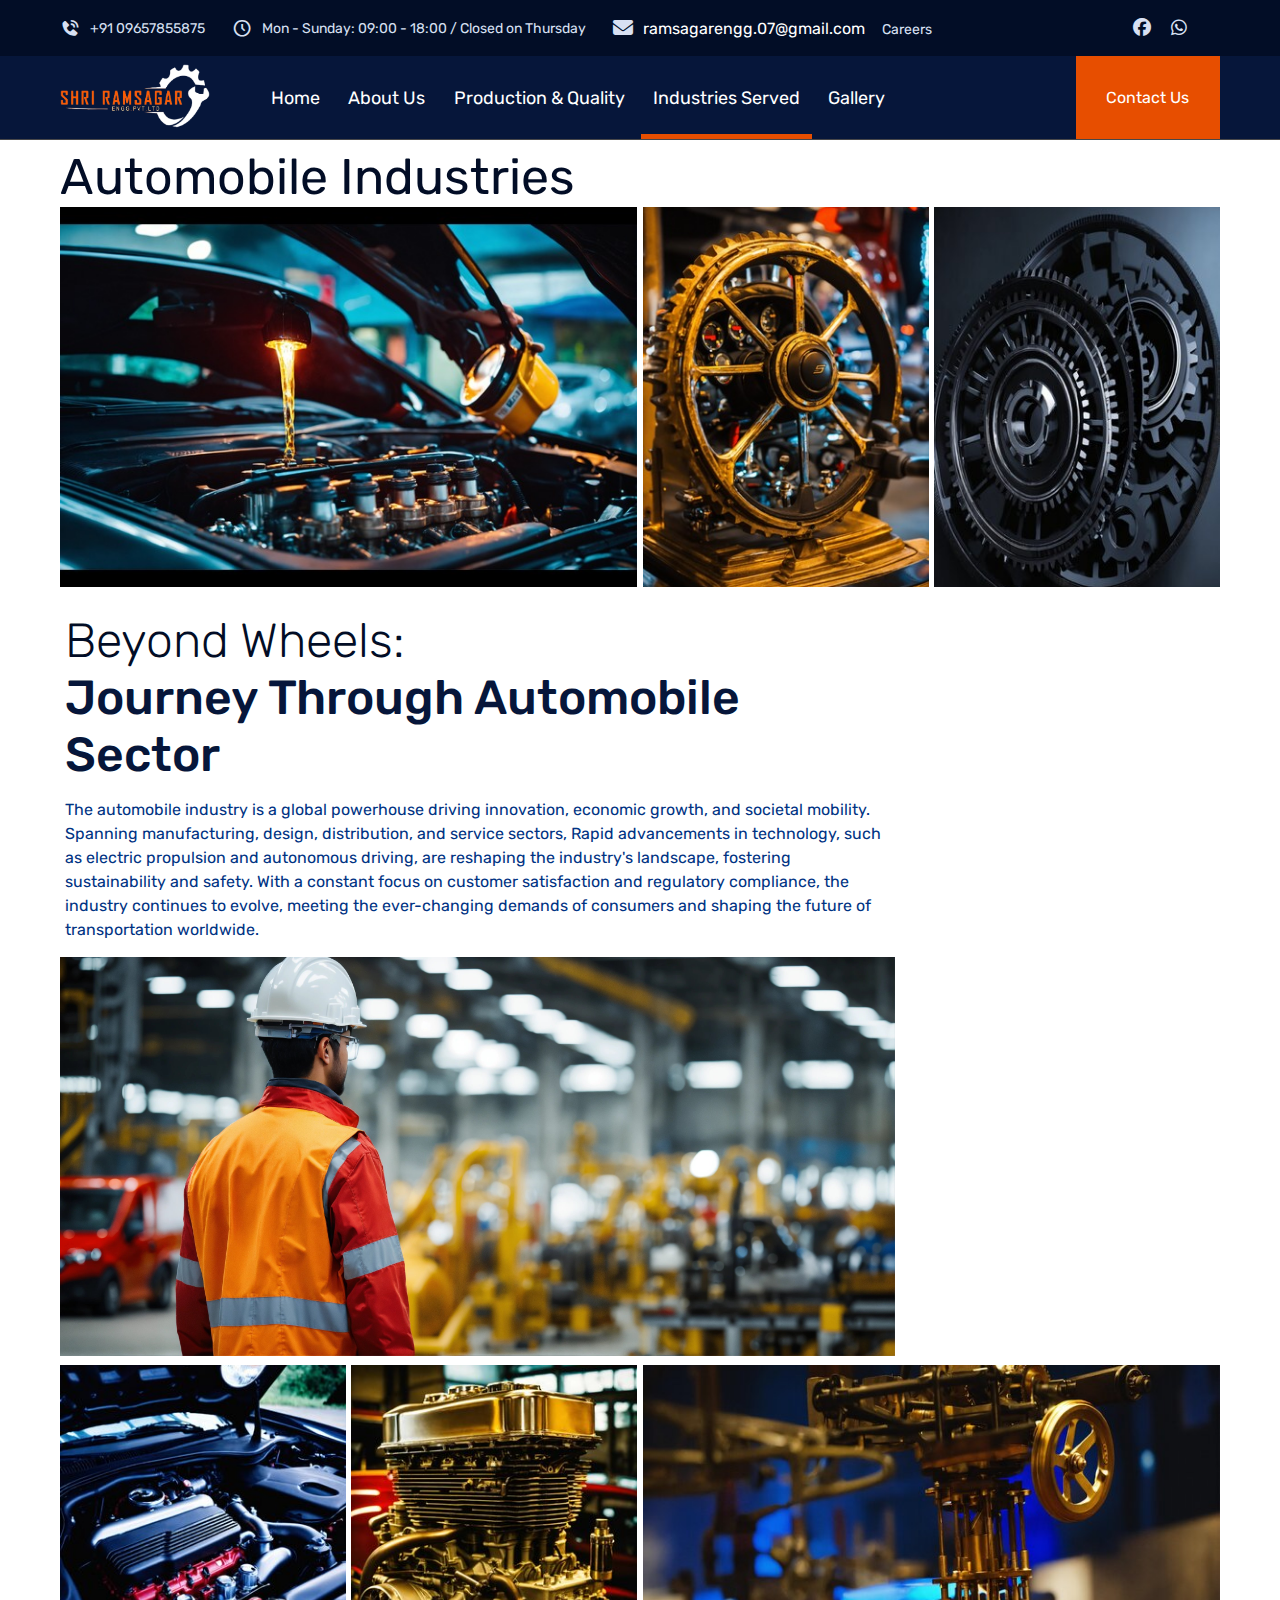
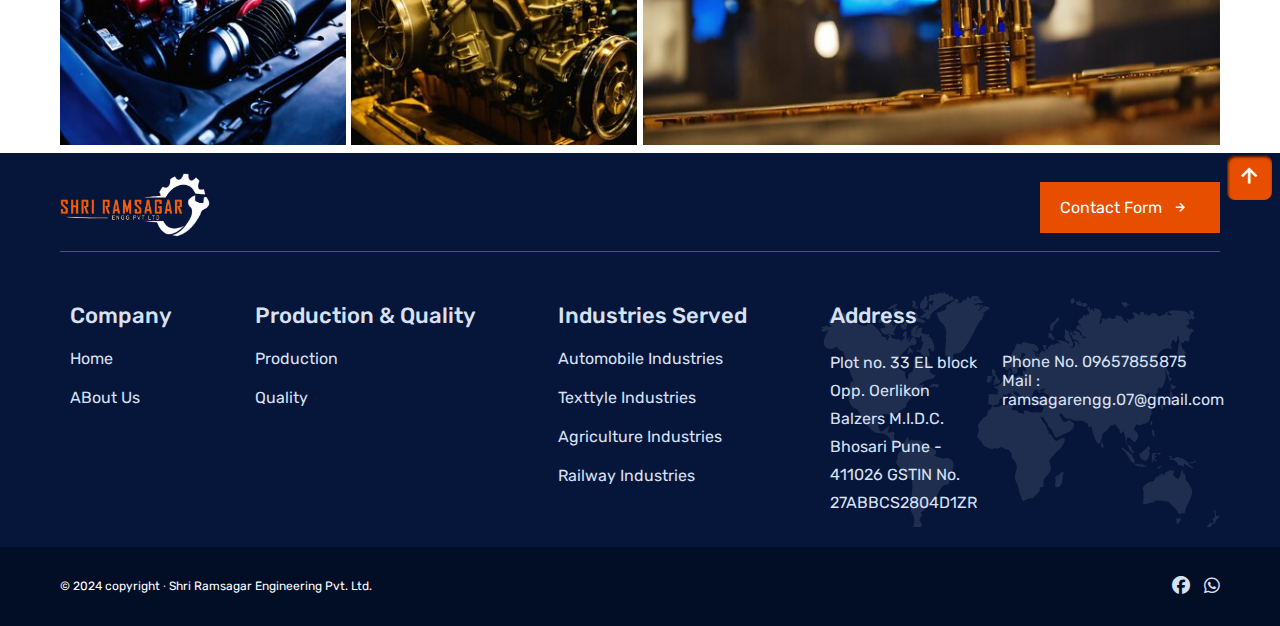
<file: automobile.html>
<!DOCTYPE html>
<html lang="en">

<head>
    <meta charset="UTF-8" />
    <meta name="viewport" content="width=device-width, initial-scale=1.0" />
    <title>ShriRamsagar Engineering Pvt Ltd</title>

    <link rel="stylesheet" href="style.css" />

    <!-- Boxicons CDN Link -->
    <link href="https://unpkg.com/boxicons@2.1.4/css/boxicons.min.css" rel="stylesheet" />

    <!-- Remix Icons Library Link -->
    <link rel="stylesheet" href="https://cdnjs.cloudflare.com/ajax/libs/font-awesome/6.5.1/css/all.min.css" />
</head>

<body>

    <!-- ! Scroll To Top Button -->
    <a href="#" class="scroll-top">
        <i class='bx bx-up-arrow-alt'></i>
    </a>


    <div class="main-header" id="main__header">
        <div class="top-header default-p">
            <div class="left-header">
                <div class="phone display-flex">
                    <i class="bx bxs-phone-call"></i>
                    <a href="#" class="ph">+91 09657855875</a>
                </div>

                <div class="time display-flex">
                    <i class="bx bx-time-five"></i>
                    <p class="ph">Mon - Sunday: 09:00 - 18:00 / Closed on Thursday</p>
                </div>

                <div class="mail display-flex">
                    <i class="fa-solid fa-envelope"></i>
                    <a style="color: white;" href="mailto:ramsagarengg.07@gmail.com">ramsagarengg.07@gmail.com</a>
                </div>
                <li class="nav-link">
                    <a href="#">Careers</a>
                </li>
            </div>

            <div class="right-header">
                <div class="socials">
                    <!-- <a href="">
          <i class="fa-brands fa-linkedin-in"></i>
        </a> -->
                    <a href="">
                        <i class="fa-brands fa-facebook"></i>
                    </a>
                    <a href="//wa.me/9921723204?text=We need your help to understand your services so that we can discuss further on requirements from our side. Please connect with us for more details.!"
                        target="_blank">
                        <i class="fa-brands fa-whatsapp"></i>
                    </a>
                    <!-- <a href="">
          <i class="fa-brands fa-twitter"></i>
        </a> -->
                </div>
            </div>
        </div>

        <!-- 2nd Header Section  -->

        <header class="header" id="header">
            <a class="logo" href="/index.html">
                <img src="./images/logo.png" width="100%" alt="" />
            </a>


            <ul class="header-nav-links">
                <li class="header-nav-link">
                    <a href="./index.html">Home</a>
                </li>
                <li class="header-nav-link">
                    <a href="./about.html">About Us</a>
                </li>
                <li class="header-nav-link dropdown">
                    <a href="./production.html" id="dd-down" class="nav-link-text">Production & Quality <i
                            class='bx bx-chevron-down dd-icon' id="ddIcon"></i></a>
                    <div class="submenu">
                        <ul>
                            <li><a href="./production.html">Production</a></li>
                            <li><a href="./quality.html">Quality</a></li>
                        </ul>
                    </div>
                </li>
                <li class="header-nav-link dropdown">
                    <a href="./automobile.html" id="dd-down" class="nav-link-text active">Industries Served <i
                            class='bx bx-chevron-down dd-icon' id="ddIcon"></i></a>
                    <div class="submenu">
                        <ul>
                            <li><a href="./automobile.html">Automobile Industries</a></li>
                            <li><a href="./textyle.html">Textyle Industries</a></li>
                            <li><a href="./agri.html">Agriculture Industries</a></li>
                            <li><a href="./railway.html">Railway Industries</a></li>
                        </ul>
                    </div>
                </li>
                <li class="header-nav-link dropdown">
                    <a href="./products.html" id="dd-down" class="nav-link-text">Gallery <i
                            class='bx bx-chevron-down dd-icon' id="ddIcon"></i></a>
                    <div class="submenu">
                        <ul>
                            <li><a href="./products.html">Products</a></li>
                            <li><a href="./facillity.html">Our Workshop</a></li>
                        </ul>
                    </div>
                </li>

                <li class="header-nav-link dnone" id="ctbtn-display">
                    <a href="contact.html" class="menu-ct">Contact</a>
                </li>

            </ul>
            <div class="cta">
                <div class="search-btn">
                    <!-- <i class="fa-solid fa-magnifying-glass"></i> -->
                </div>

                <!-- ! (( *** ======>> MEnu Bar Icon <<====== *** )) -->
                <div class="hamburger">
                    <span class="line1"></span>
                    <span class="line2"></span>
                    <span class="line3"></span>
                </div>

                <div class="contact-btn">
                    <a class="ct-btn" href="./contact.html">Contact Us</a>
                </div>
            </div>


        </header>
    </div>

    <section class="gallery default-p">
        <div class="gallery-title">
            <p>Automobile Industries</p>
        </div>

        <div class="gallery-boxes">
            <div class="gallery-container">
                <div class="gallery-box-1 overflow">
                    <img src="/images/gallery/auto-1.jpg" alt="">
                </div>


                <div class="gallery-box-1 df-gallery">
                    <div class="gallery-box2-box1">
                        <img src="/images/gallery/auto-2.jpg" alt="">
                    </div>
                    <div class="gallery-box2-box2">
                        <img src="/images/gallery/auto-3.jpg" alt="">
                    </div>
                </div>
            </div>


            <div class="left-side">

            </div>
            <div class="right-side">
                <div class="left-texts">
                    <p>Beyond Wheels:</p>
                    <p>Journey Through Automobile Sector</p>
                    <p>
                        The automobile industry is a global powerhouse driving innovation, economic growth, and societal
                        mobility. Spanning manufacturing, design, distribution, and service sectors, Rapid advancements
                        in
                        technology, such as electric propulsion and autonomous driving, are reshaping the industry's
                        landscape, fostering sustainability and safety. With a constant focus on customer satisfaction
                        and regulatory compliance, the industry continues to evolve, meeting the ever-changing demands
                        of consumers and shaping the future of transportation worldwide.</p>
                </div>

                <div class="right-side-image">
                    <img src="/images/Production/auto-main-img.jpg" alt="">
                </div>

            </div>

            <div class="gallery-container">

                <div class="gallery-box-3 df-gallery">
                    <div class="gallery-box3-box1">
                        <img src="/images/gallery/auto-6.jpg" alt="">
                    </div>

                    <div class="gallery-box3-box2">
                        <img src="/images/gallery/auto-5.jpg" alt="">
                    </div>
                </div>

                <div class="gallery-box-3 overflow">
                    <img src="/images/gallery/auto-4.jpg" alt="">
                </div>
            </div>
        </div>
        </div>
    </section>

    <!-- ! Footer Section Starts -->
    <footer class="footer">
        <div class="top-footer">
            <a class="logo" href="#">
                <img src="./images/logo.png" width="100%" alt="" />
            </a>

            <div class="long-btn">
                <a href="./contact.html" class="ft-btn">Contact Form <i class="bx bx-right-arrow-alt"></i></a>
            </div>
        </div>

        <div class="footer-links">
            <div class="footer-column">
                <a href="./index.html" class="footer-title">Company</a>
                <a href="./index.html">Home</a>
                <a href="./about.html">ABout Us</a>
            </div>
            <div class="footer-column">
                <a href="./production.html" class="footer-title">Production & Quality</a>
                <a href="./production.html">Production</a>
                <a href="./quality.html">Quality</a>
            </div>
            <div class="footer-column">
                <a href="./automobile.html" class="footer-title">Industries Served</a>
                <a href="./automobile.html">Automobile Industries</a>
                <a href="./textyle.html">Texttyle Industries</a>
                <a href="./agri.html">Agriculture Industries</a>
                <a href="./railway.html">Railway Industries</a>
            </div>

            <div class="address">
                <div class="footer-column">
                    <a href="./contact.html" class="footer-title">Address</a>
                    <a href="" class="add">Plot no. 33 EL block Opp. Oerlikon Balzers M.I.D.C. Bhosari Pune
                        - 411026 GSTIN No. 27ABBCS2804D1ZR</a>
                </div>
                <div class="footer-contact">
                    <p>Phone No. 09657855875</p>
                    <a href="/contact.html">Mail : ramsagarengg.07@gmail.com</a>
                </div>
            </div>
        </div>
    </footer>

    <div class="bottom-footer">
        <p class="copyright">
            © 2024 copyright ∙ Shri Ramsagar Engineering Pvt. Ltd.
        </p>
        <div class="bottom-social">
            <!-- <a href="">
            <i class="fa-brands fa-linkedin-in"></i>
          </a> -->
            <a href="">
                <i class="fa-brands fa-facebook"></i>
            </a>
            <a href="//wa.me/9921723204?text=We need your help to understand your services so that we can discuss further on requirements from our side. Please connect with us for more details.!"
                target="_blank">
                <i class="fa-brands fa-whatsapp"></i>
            </a>

            <!-- <a href="">
            <i class="fa-brands fa-twitter"></i>
          </a> -->
        </div>
    </div>

    <script src="./main.js"></script>
</body>

</html>
</file>
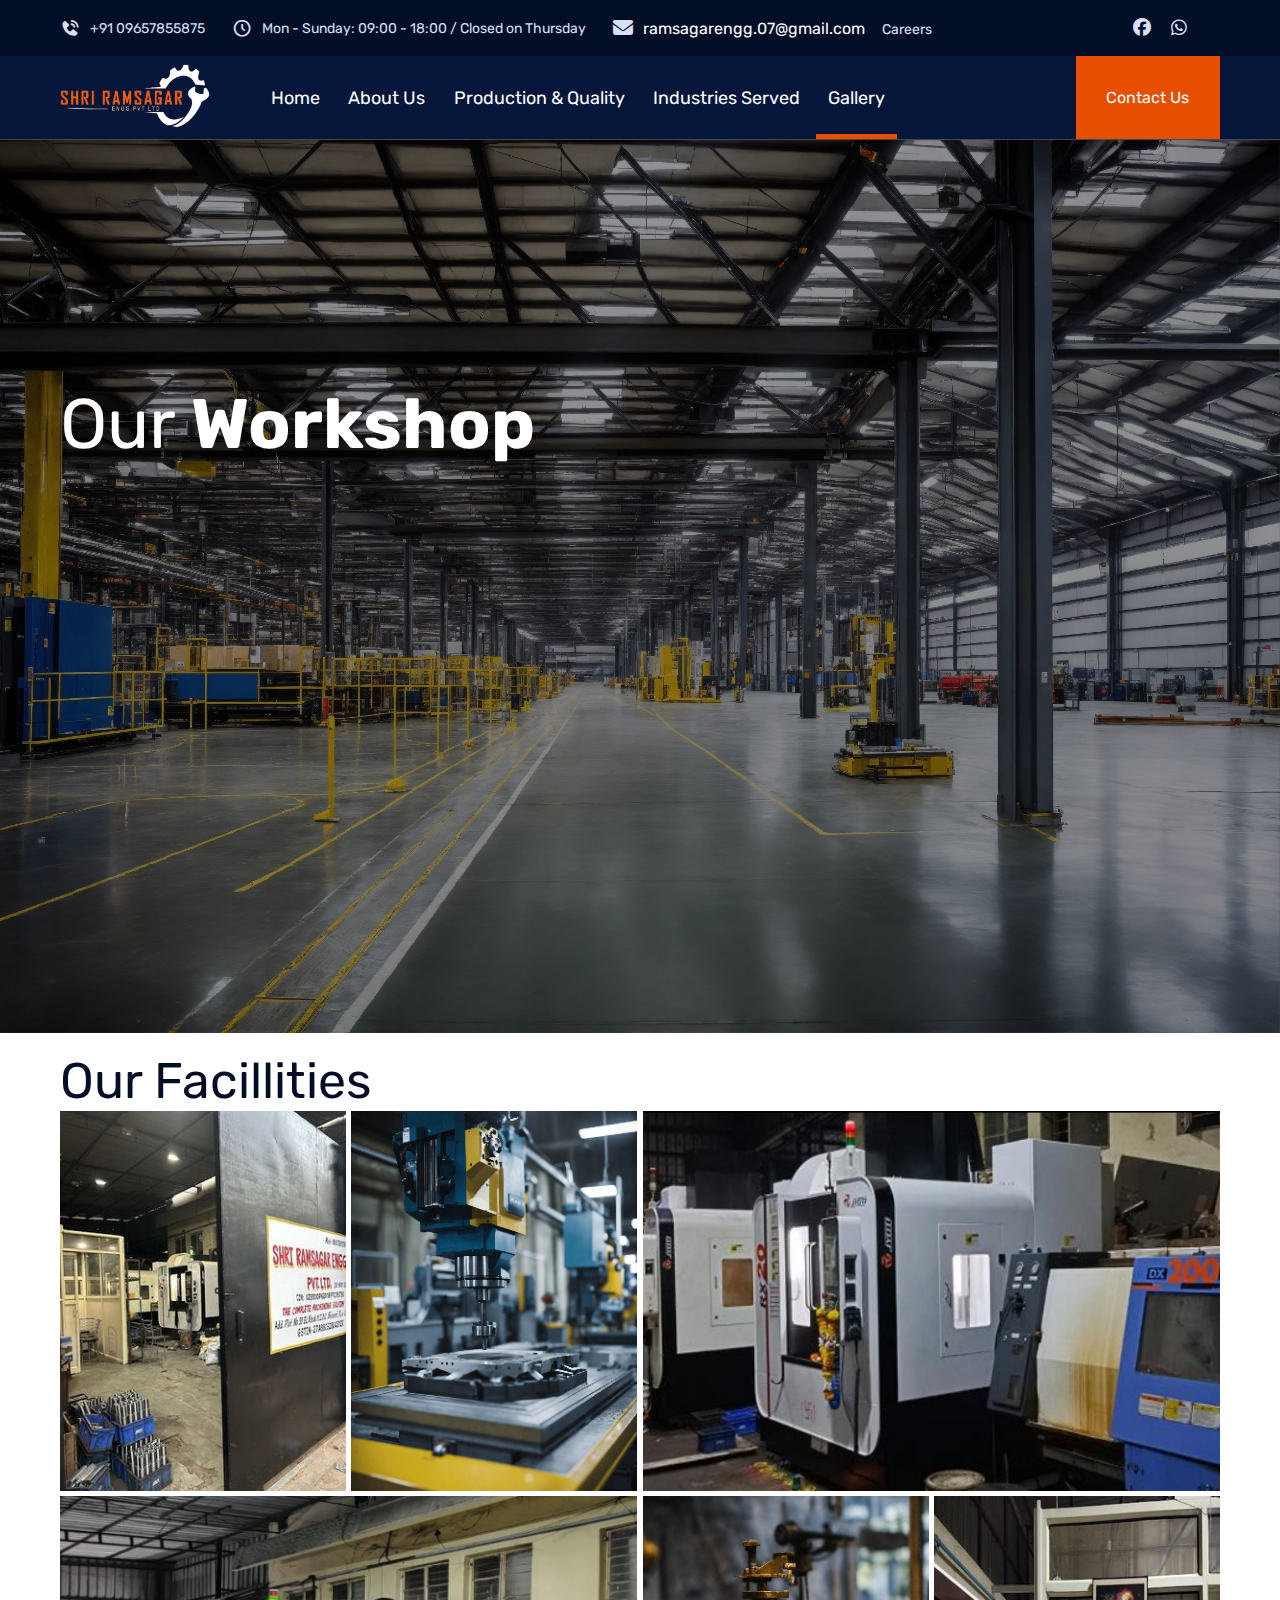
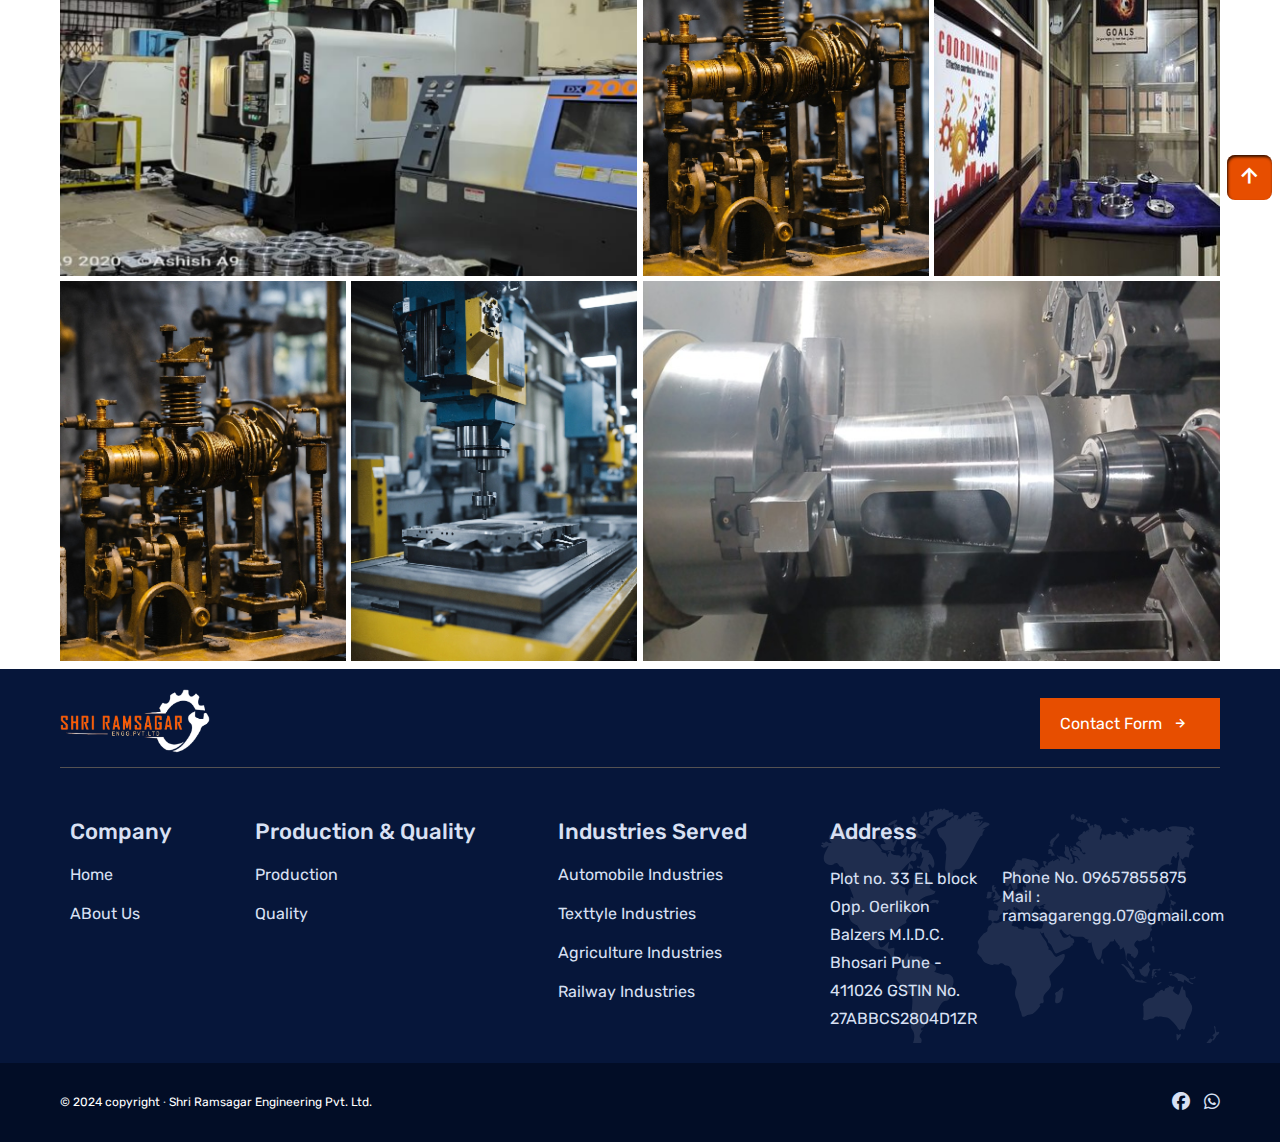
<file: facillity.html>
<!DOCTYPE html>
<html lang="en">

<head>
  <meta charset="UTF-8" />
  <meta name="viewport" content="width=device-width, initial-scale=1.0" />
  <title>ShriRamsagar Engineering Pvt Ltd</title>

  <link rel="stylesheet" href="style.css" />

  <!-- Boxicons CDN Link -->
  <link href="https://unpkg.com/boxicons@2.1.4/css/boxicons.min.css" rel="stylesheet" />

  <link rel="stylesheet" href="https://unpkg.com/aos@next/dist/aos.css" />

  <!-- Remix Icons Library Link -->
  <link rel="stylesheet" href="https://cdnjs.cloudflare.com/ajax/libs/font-awesome/6.5.1/css/all.min.css" />
</head>

<body>

  <!-- ! Scroll To Top Button -->
  <a href="#" class="scroll-top">
    <i class='bx bx-up-arrow-alt'></i>
  </a>


  <div class="main-header" id="main__header">
    <div class="top-header default-p">
      <div class="left-header">
        <div class="phone display-flex">
          <i class="bx bxs-phone-call"></i>
          <a href="#" class="ph">+91 09657855875</a>
        </div>

        <div class="time display-flex">
          <i class="bx bx-time-five"></i>
          <p class="ph">Mon - Sunday: 09:00 - 18:00 / Closed on Thursday</p>
        </div>

        <div class="mail display-flex">
          <i class="fa-solid fa-envelope"></i>
          <a style="color: white;" href="mailto:ramsagarengg.07@gmail.com">ramsagarengg.07@gmail.com</a>
        </div>
        <li class="nav-link">
          <a href="#">Careers</a>
        </li>
      </div>

      <div class="right-header">
        <div class="socials">
          <!-- <a href="">
          <i class="fa-brands fa-linkedin-in"></i>
        </a> -->
          <a href="">
            <i class="fa-brands fa-facebook"></i>
          </a>
          <a href="//wa.me/9921723204?text=We need your help to understand your services so that we can discuss further on requirements from our side. Please connect with us for more details.!"
            target="_blank">
            <i class="fa-brands fa-whatsapp"></i>
          </a>
          <!-- <a href="">
          <i class="fa-brands fa-twitter"></i>
        </a> -->
        </div>
      </div>
    </div>

    <!-- 2nd Header Section  -->

    <header class="header" id="header">
      <a class="logo" href="/index.html">
        <img src="./images/logo.png" width="100%" alt="" />
      </a>


      <ul class="header-nav-links">
        <li class="header-nav-link">
          <a href="./index.html">Home</a>
        </li>
        <li class="header-nav-link">
          <a href="./about.html">About Us</a>
        </li>
        <li class="header-nav-link dropdown">
          <a href="./production.html" class="nav-link-text" id="dd-down">Production & Quality <i
              class='bx bx-chevron-down dd-icon' id="ddIcon"></i></a>
          <div class="submenu">
            <ul>
              <li><a href="./production.html">Production</a></li>
              <li><a href="./quality.html">Quality</a></li>
            </ul>
          </div>
        </li>
        <li class="header-nav-link dropdown">
          <a href="/automobile.html" class="nav-link-text" id="dd-down">Industries Served <i
              class='bx bx-chevron-down dd-icon' id="ddIcon"></i></a>
          <div class="submenu">
            <ul>
              <li><a href="./automobile.html">Automobile Industries</a></li>
              <li><a href="./textyle.html">Textyle Industries</a></li>
              <li><a href="./agri.html">Agriculture Industries</a></li>
              <li><a href="./railway.html">Railway Industries</a></li>
            </ul>
          </div>
        </li>
        <li class="header-nav-link dropdown">
          <a href="./products.html" class="active nav-link-text" id="dd-down">Gallery <i
              class='bx bx-chevron-down dd-icon' id="ddIcon"></i></a>
          <div class="submenu">
            <ul>
              <li><a href="./products.html">Products</a></li>
              <li><a href="./facillity.html">Our Workshop</a></li>
            </ul>
          </div>
        </li>

        <li class="header-nav-link dnone" id="ctbtn-display">
          <a href="contact.html" class="menu-ct">Contact</a>
        </li>

      </ul>
      <div class="cta">
        <div class="search-btn">
          <!-- <i class="fa-solid fa-magnifying-glass"></i> -->
        </div>

        <!-- ! (( *** ======>> MEnu Bar Icon <<====== *** )) -->
        <div class="hamburger">
          <span class="line1"></span>
          <span class="line2"></span>
          <span class="line3"></span>
        </div>

        <div class="contact-btn">
          <a class="ct-btn" href="./contact.html">Contact Us</a>
        </div>
      </div>


    </header>
  </div>


  <div class="prod-banner workshop-banner">

    <div class="banner-title">
      <p data-aos="zoom-in" data-aos-duration="1200">Our <strong>Workshop</strong> </p>
    </div>
  </div>


  <section class="gallery default-p">
    <div class="gallery-title workshop-title">
      <p>Our Facillities</p>
    </div>

    <div class="gallery-boxes">
      <div class="gallery-container">

        <div class="gallery-box-3 df-gallery">
          <div class="gallery-box3-box1">
            <img src="/images/gallery/shop-1.jpeg" alt="">
          </div>

          <div class="gallery-box3-box2">
            <img src="/images/gallery/gall-3.jpg" alt="">
          </div>
        </div>

        <div class="gallery-box-3 overflow">
          <img src="/images/gallery/workshop2.PNG" alt="" width="637px" height="440px">
        </div>
      </div>


      <div class="gallery-container">
        <div class="gallery-box-1 overflow">
          <img src="/images/gallery/workshop1.PNG" alt="" width="637px" height="440px">
        </div>


        <div class="gallery-box-1 df-gallery">
          <div class="gallery-box2-box1">
            <img src="/images/gallery/gall-2.jpg" alt="">
          </div>
          <div class="gallery-box2-box2">
            <img src="/images/gallery/shop-2.jpeg" alt="">
          </div>
        </div>
      </div>


      <div class="gallery-container">

        <div class="gallery-box-3 df-gallery">
          <div class="gallery-box3-box1">
            <img src="/images/gallery/gall-2.jpg" alt="">
          </div>

          <div class="gallery-box3-box2">
            <img src="/images/gallery/gall-3.jpg" alt="">
          </div>
        </div>

        <div class="gallery-box-3 overflow">
          <img src="/images/gallery/machine-3.jpeg" alt="">
        </div>
      </div>


    </div>
  </section>

  <!-- ! Footer Section Starts -->
  <footer class="footer">
    <div class="top-footer">
      <a class="logo" href="#">
        <img src="./images/logo.png" width="100%" alt="" />
      </a>

      <div class="long-btn">
        <a href="./contact.html" class="ft-btn">Contact Form <i class="bx bx-right-arrow-alt"></i></a>
      </div>
    </div>

    <div class="footer-links">
      <div class="footer-column">
        <a href="./index.html" class="footer-title">Company</a>
        <a href="./index.html">Home</a>
        <a href="./about.html">ABout Us</a>
      </div>
      <div class="footer-column">
        <a href="./production.html" class="footer-title">Production & Quality</a>
        <a href="./production.html">Production</a>
        <a href="./quality.html">Quality</a>
      </div>
      <div class="footer-column">
        <a href="./automobile.html" class="footer-title">Industries Served</a>
        <a href="./automobile.html">Automobile Industries</a>
        <a href="./textyle.html">Texttyle Industries</a>
        <a href="./agri.html">Agriculture Industries</a>
        <a href="./railway.html">Railway Industries</a>
      </div>

      <div class="address">
        <div class="footer-column">
          <a href="./contact.html" class="footer-title">Address</a>
          <a href="" class="add">Plot no. 33 EL block Opp. Oerlikon Balzers M.I.D.C. Bhosari Pune
            - 411026 GSTIN No. 27ABBCS2804D1ZR</a>
        </div>
        <div class="footer-contact">
          <p>Phone No. 09657855875</p>
          <a href="/contact.html">Mail : ramsagarengg.07@gmail.com</a>
        </div>
      </div>
    </div>
  </footer>

  <div class="bottom-footer">
    <p class="copyright">
      © 2024 copyright ∙ Shri Ramsagar Engineering Pvt. Ltd.
    </p>
    <div class="bottom-social">
      <!-- <a href="">
        <i class="fa-brands fa-linkedin-in"></i>
      </a> -->
      <a href="">
        <i class="fa-brands fa-facebook"></i>
      </a>
      <a href="//wa.me/9921723204?text=We need your help to understand your services so that we can discuss further on requirements from our side. Please connect with us for more details.!"
        target="_blank">
        <i class="fa-brands fa-whatsapp"></i>
      </a>

      <!-- <a href="">
        <i class="fa-brands fa-twitter"></i>
      </a> -->
    </div>
  </div>


  <script src="https://unpkg.com/aos@next/dist/aos.js"></script>
  <script>
    AOS.init();
  </script>


  <script src="/main.js"></script>
</body>

</html>
</file>
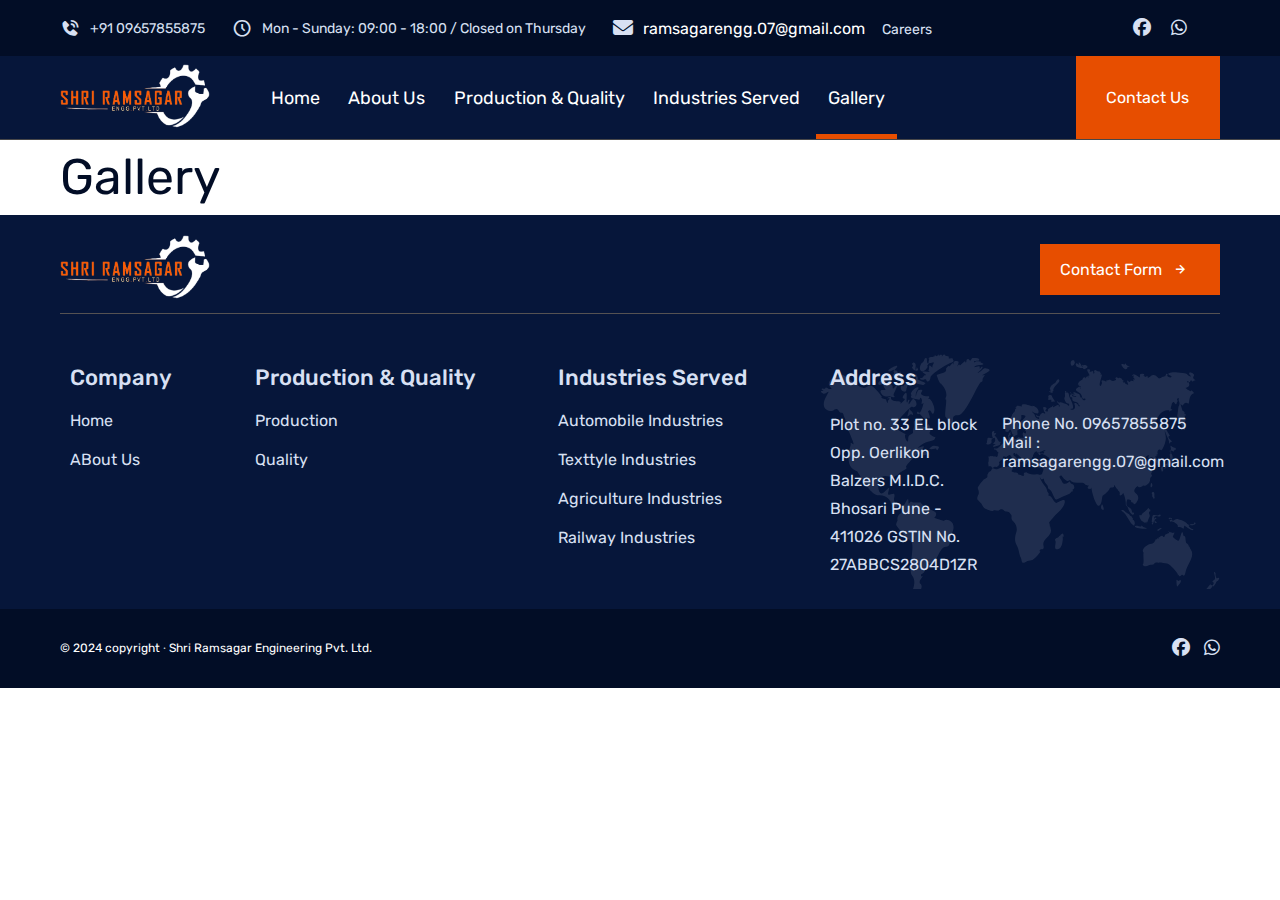
<file: gallery.html>
<!DOCTYPE html>
<html lang="en">

<head>
  <meta charset="UTF-8" />
  <meta name="viewport" content="width=device-width, initial-scale=1.0" />
  <title>ShriRamsagar Engineering Pvt Ltd</title>

  <link rel="stylesheet" href="style.css" />

  <!-- Boxicons CDN Link -->
  <link href="https://unpkg.com/boxicons@2.1.4/css/boxicons.min.css" rel="stylesheet" />

  <!-- Remix Icons Library Link -->
  <link rel="stylesheet" href="https://cdnjs.cloudflare.com/ajax/libs/font-awesome/6.5.1/css/all.min.css" />
</head>

<body>

  <!-- ! Scroll To Top Button -->
  <a href="#" class="scroll-top">
    <i class='bx bx-up-arrow-alt'></i>
  </a>


  <div class="main-header" id="main__header">
    <div class="top-header default-p">
      <div class="left-header">
        <div class="phone display-flex">
          <i class="bx bxs-phone-call"></i>
          <a href="#" class="ph">+91 09657855875</a>
        </div>

        <div class="time display-flex">
          <i class="bx bx-time-five"></i>
          <p class="ph">Mon - Sunday: 09:00 - 18:00 / Closed on Thursday</p>
        </div>

        <div class="mail display-flex">
          <i class="fa-solid fa-envelope"></i>
          <a style="color: white;" href="mailto:ramsagarengg.07@gmail.com">ramsagarengg.07@gmail.com</a>
        </div>
        <li class="nav-link">
          <a href="#">Careers</a>
        </li>
      </div>

      <div class="right-header">
        <div class="socials">
          <!-- <a href="">
          <i class="fa-brands fa-linkedin-in"></i>
        </a> -->
          <a href="">
            <i class="fa-brands fa-facebook"></i>
          </a>
          <a href="//wa.me/9921723204?text=We need your help to understand your services so that we can discuss further on requirements from our side. Please connect with us for more details.! "
            target="_blank">
            <i class="fa-brands fa-whatsapp"></i>
          </a>
          <!-- <a href="">
          <i class="fa-brands fa-twitter"></i>
        </a> -->
        </div>
      </div>
    </div>

    <!-- 2nd Header Section  -->

    <header class="header" id="header">
      <a class="logo" href="/index.html">
        <img src="./images/logo.png" width="100%" alt="" />
      </a>


      <ul class="header-nav-links">
        <li class="header-nav-link">
          <a href="./index.html">Home</a>
        </li>
        <li class="header-nav-link">
          <a href="./about.html">About Us</a>
        </li>
        <li class="header-nav-link dropdown">
          <a href="./production.html" id="dd-down" class="nav-link-text">Production & Quality <i
              class='bx bx-chevron-down dd-icon'></i></a>
          <div class="submenu">
            <ul>
              <li><a href="./production.html">Production</a></li>
              <li><a href="./quality.html">Quality</a></li>
            </ul>
          </div>
        </li>
        <li class="header-nav-link dropdown">
          <a href="./automobile.html" id="dd-down" class="nav-link-text">Industries Served <i
              class='bx bx-chevron-down dd-icon'></i></a>
          <div class="submenu">
            <ul>
              <li><a href="./automobile.html">Automobile Industries</a></li>
              <li><a href="./textyle.html">Textyle Industries</a></li>
              <li><a href="./agri.html">Agriculture Industries</a></li>
              <li><a href="./railway.html">Railway Industries</a></li>
            </ul>
          </div>
        </li>
        <li class="header-nav-link dropdown">
          <a href="/products.html" id="dd-down" class="active nav-link-text">Gallery <i
              class='bx bx-chevron-down dd-icon'></i></a>
          <div class="submenu">
            <ul>
              <li><a href="./products.html">Products</a></li>
              <li><a href="./facillity.html">Our Workshop</a></li>
            </ul>
          </div>
        </li>

        <li class="header-nav-link dnone" id="ctbtn-display">
          <a href="contact.html" class="menu-ct">Contact</a>
        </li>

      </ul>
      <div class="cta">
        <div class="search-btn">
          <!-- <i class="fa-solid fa-magnifying-glass"></i> -->
        </div>

        <!-- ! (( *** ======>> MEnu Bar Icon <<====== *** )) -->
        <div class="hamburger">
          <span class="line1"></span>
          <span class="line2"></span>
          <span class="line3"></span>
        </div>

        <div class="contact-btn">
          <a class="ct-btn" href="./contact.html">Contact Us</a>
        </div>
      </div>


    </header>
  </div>

  <section class="gallery default-p">
    <div class="gallery-title">
      <p>Gallery</p>
    </div>

    <div class="gallery-container">

    </div>
  </section>

  <!-- ! Footer Section Starts -->
  <footer class="footer">
    <div class="top-footer">
      <a class="logo" href="#">
        <img src="./images/logo.png" width="100%" alt="" />
      </a>

      <div class="long-btn">
        <a href="./contact.html" class="ft-btn">Contact Form <i class="bx bx-right-arrow-alt"></i></a>
      </div>
    </div>

    <div class="footer-links">
      <div class="footer-column">
        <a href="./index.html" class="footer-title">Company</a>
        <a href="./index.html">Home</a>
        <a href="./about.html">ABout Us</a>
      </div>
      <div class="footer-column">
        <a href="./production.html" class="footer-title">Production & Quality</a>
        <a href="./production.html">Production</a>
        <a href="./quality.html">Quality</a>
      </div>
      <div class="footer-column">
        <a href="./automobile.html" class="footer-title">Industries Served</a>
        <a href="./automobile.html">Automobile Industries</a>
        <a href="./textyle.html">Texttyle Industries</a>
        <a href="./agri.html">Agriculture Industries</a>
        <a href="./railway.html">Railway Industries</a>
      </div>

      <div class="address">
        <div class="footer-column">
          <a href="./contact.html" class="footer-title">Address</a>
          <a href="" class="add">Plot no. 33 EL block Opp. Oerlikon Balzers M.I.D.C. Bhosari Pune
            - 411026 GSTIN No. 27ABBCS2804D1ZR</a>
        </div>
        <div class="footer-contact">
          <p>Phone No. 09657855875</p>
          <a href="/contact.html">Mail : ramsagarengg.07@gmail.com</a>
        </div>
      </div>
    </div>
  </footer>

  <div class="bottom-footer">
    <p class="copyright">
      © 2024 copyright ∙ Shri Ramsagar Engineering Pvt. Ltd.
    </p>
    <div class="bottom-social">
      <!-- <a href="">
        <i class="fa-brands fa-linkedin-in"></i>
      </a> -->
      <a href="">
        <i class="fa-brands fa-facebook"></i>
      </a>
      <a href="//wa.me/9921723204?text=We need your help to understand your services so that we can discuss further on requirements from our side. Please connect with us for more details.!"
        target="_blank">
        <i class="fa-brands fa-whatsapp"></i>
      </a>

      <!-- <a href="">
        <i class="fa-brands fa-twitter"></i>
      </a> -->
    </div>
  </div>

  <script src="/main.js"></script>
</body>

</html>
</file>
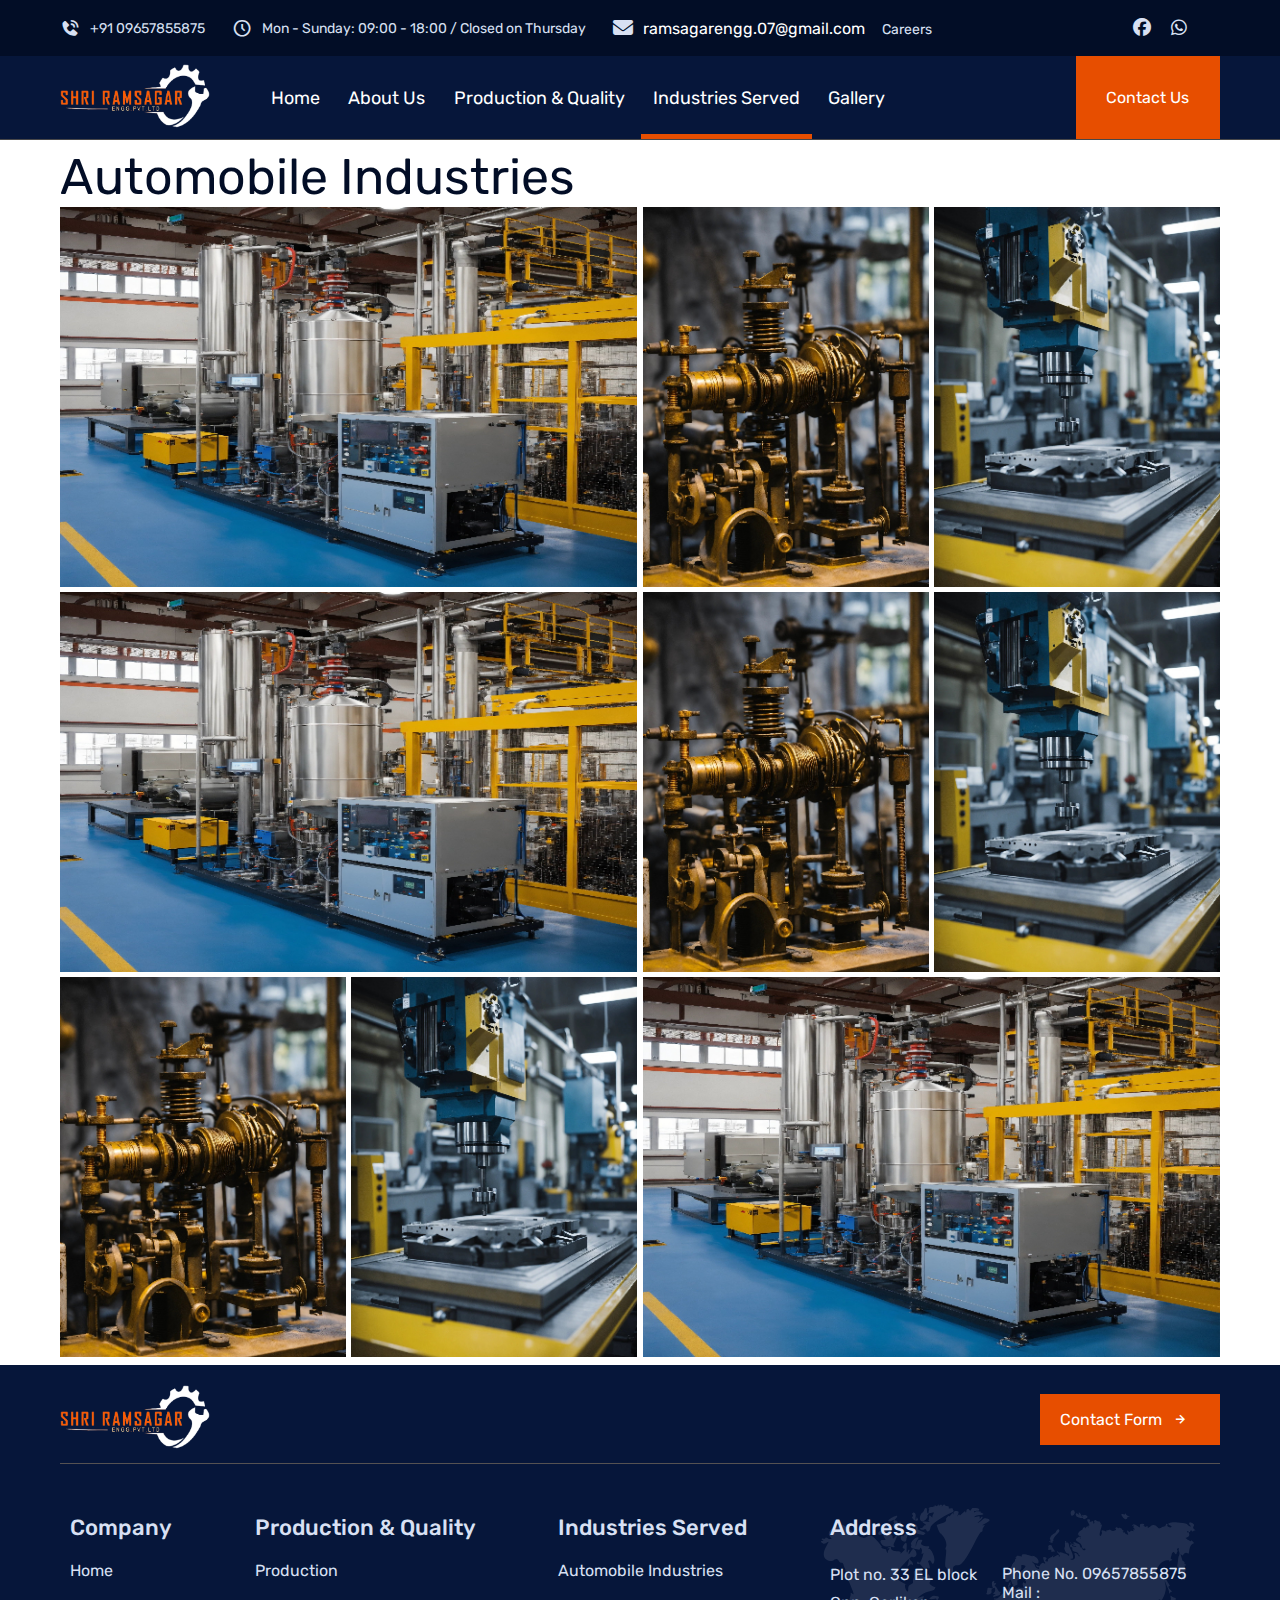
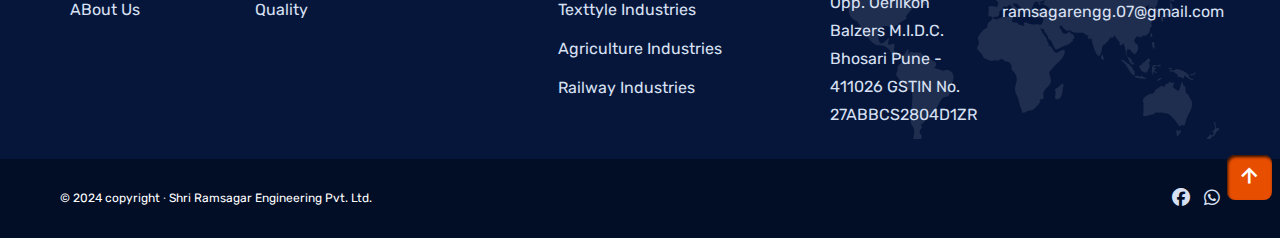
<file: industry.html>
<!DOCTYPE html>
<html lang="en">

<head>
    <meta charset="UTF-8" />
    <meta name="viewport" content="width=device-width, initial-scale=1.0" />
    <title>ShriRamsagar Engineering Pvt Ltd</title>

    <link rel="stylesheet" href="style.css" />

    <!-- Boxicons CDN Link -->
    <link href="https://unpkg.com/boxicons@2.1.4/css/boxicons.min.css" rel="stylesheet" />

    <!-- Remix Icons Library Link -->
    <link rel="stylesheet" href="https://cdnjs.cloudflare.com/ajax/libs/font-awesome/6.5.1/css/all.min.css" />
</head>

<body>

    <!-- ! Scroll To Top Button -->
    <a href="#" class="scroll-top">
        <i class='bx bx-up-arrow-alt'></i>
    </a>


    <div class="main-header" id="main__header">
        <div class="top-header default-p">
            <div class="left-header">
                <div class="phone display-flex">
                    <i class="bx bxs-phone-call"></i>
                    <a href="#" class="ph">+91 09657855875</a>
                </div>

                <div class="time display-flex">
                    <i class="bx bx-time-five"></i>
                    <p class="ph">Mon - Sunday: 09:00 - 18:00 / Closed on Thursday</p>
                </div>

                <div class="mail display-flex">
                    <i class="fa-solid fa-envelope"></i>
                    <a style="color: white;" href="mailto:ramsagarengg.07@gmail.com">ramsagarengg.07@gmail.com</a>
                </div>
                <li class="nav-link">
                    <a href="#">Careers</a>
                </li>
            </div>

            <div class="right-header">
                <div class="socials">
                    <!-- <a href="">
          <i class="fa-brands fa-linkedin-in"></i>
        </a> -->
                    <a href="">
                        <i class="fa-brands fa-facebook"></i>
                    </a>
                    <a href="//wa.me/9921723204?text=We need your help to understand your services so that we can discuss further on requirements from our side. Please connect with us for more details.!"
                        target="_blank">
                        <i class="fa-brands fa-whatsapp"></i>
                    </a>
                    <!-- <a href="">
          <i class="fa-brands fa-twitter"></i>
        </a> -->
                </div>
            </div>
        </div>

        <!-- 2nd Header Section  -->

        <header class="header" id="header">
            <a class="logo" href="/index.html">
                <img src="./images/logo.png" width="100%" alt="" />
            </a>


            <ul class="header-nav-links">
                <li class="header-nav-link">
                    <a href="./index.html">Home</a>
                </li>
                <li class="header-nav-link">
                    <a href="./about.html">About Us</a>
                </li>
                <li class="header-nav-link dropdown">
                    <a href="./production.html" id="dd-down" class="nav-link-text">Production & Quality <i
                            class='bx bx-chevron-down dd-icon' id="ddIcon"></i></a>
                    <div class="submenu">
                        <ul>
                            <li><a href="./production.html">Production</a></li>
                            <li><a href="./quality.html">Quality</a></li>
                        </ul>
                    </div>
                </li>
                <li class="header-nav-link dropdown">
                    <a href="./automobile.html" id="dd-down" class="nav-link-text active">Industries Served <i
                            class='bx bx-chevron-down dd-icon' id="ddIcon"></i></a>
                    <div class="submenu">
                        <ul>
                            <li><a href="./automobile.html">Automobile Industries</a></li>
                            <li><a href="./textyle.html">Textyle Industries</a></li>
                            <li><a href="./agri.html">Agriculture Industries</a></li>
                            <li><a href="./railway.html">Railway Industries</a></li>
                        </ul>
                    </div>
                </li>
                <li class="header-nav-link dropdown">
                    <a href="./products.html" id="dd-down" class="nav-link-text">Gallery <i
                            class='bx bx-chevron-down dd-icon' id="ddIcon"></i></a>
                    <div class="submenu">
                        <ul>
                            <li><a href="./products.html">Products</a></li>
                            <li><a href="./facillity.html">Our Workshop</a></li>
                        </ul>
                    </div>
                </li>

                <li class="header-nav-link dnone" id="ctbtn-display">
                    <a href="contact.html" class="menu-ct">Contact</a>
                </li>

            </ul>
            <div class="cta">
                <div class="search-btn">
                    <!-- <i class="fa-solid fa-magnifying-glass"></i> -->
                </div>

                <!-- ! (( *** ======>> MEnu Bar Icon <<====== *** )) -->
                <div class="hamburger">
                    <span class="line1"></span>
                    <span class="line2"></span>
                    <span class="line3"></span>
                </div>

                <div class="contact-btn">
                    <a class="ct-btn" href="./contact.html">Contact Us</a>
                </div>
            </div>


        </header>
    </div>

    <section class="gallery default-p">
        <div class="gallery-title">
            <p>Automobile Industries</p>
        </div>

        <div class="gallery-boxes">
            <div class="gallery-container">
                <div class="gallery-box-1 overflow">
                    <img src="/images/gallery/gall-1.jpg" alt="">
                </div>


                <div class="gallery-box-1 df-gallery">
                    <div class="gallery-box2-box1">
                        <img src="/images/gallery/gall-2.jpg" alt="">
                    </div>
                    <div class="gallery-box2-box2">
                        <img src="/images/gallery/gall-3.jpg" alt="">
                    </div>
                </div>

            </div>
            <div class="gallery-container">
                <div class="gallery-box-3 overflow">
                    <img src="/images/gallery/gall-1.jpg" alt="">
                </div>


                <div class="gallery-box-3 df-gallery">
                    <div class="gallery-box3-box1">
                        <img src="/images/gallery/gall-2.jpg" alt="">
                    </div>
                    <div class="gallery-box3-box2">
                        <img src="/images/gallery/gall-3.jpg" alt="">
                    </div>
                </div>
            </div>

            <div class="gallery-container">

                <div class="gallery-box-3 df-gallery">
                    <div class="gallery-box3-box1">
                        <img src="/images/gallery/gall-2.jpg" alt="">
                    </div>

                    <div class="gallery-box3-box2">
                        <img src="/images/gallery/gall-3.jpg" alt="">
                    </div>
                </div>

                <div class="gallery-box-3 overflow">
                    <img src="/images/gallery/gall-1.jpg" alt="">
                </div>
            </div>
        </div>
        </div>
    </section>

    <!-- ! Footer Section Starts -->
    <footer class="footer">
        <div class="top-footer">
            <a class="logo" href="#">
                <img src="./images/logo.png" width="100%" alt="" />
            </a>

            <div class="long-btn">
                <a href="./contact.html" class="ft-btn">Contact Form <i class="bx bx-right-arrow-alt"></i></a>
            </div>
        </div>

        <div class="footer-links">
            <div class="footer-column">
                <a href="./index.html" class="footer-title">Company</a>
                <a href="./index.html">Home</a>
                <a href="./about.html">ABout Us</a>
            </div>
            <div class="footer-column">
                <a href="./production.html" class="footer-title">Production & Quality</a>
                <a href="./production.html">Production</a>
                <a href="./quality.html">Quality</a>
            </div>
            <div class="footer-column">
                <a href="./automobile.html" class="footer-title">Industries Served</a>
                <a href="./automobile.html">Automobile Industries</a>
                <a href="./textyle.html">Texttyle Industries</a>
                <a href="./agri.html">Agriculture Industries</a>
                <a href="./railway.html">Railway Industries</a>
            </div>

            <div class="address">
                <div class="footer-column">
                    <a href="./contact.html" class="footer-title">Address</a>
                    <a href="" class="add">Plot no. 33 EL block Opp. Oerlikon Balzers M.I.D.C. Bhosari Pune
                        - 411026 GSTIN No. 27ABBCS2804D1ZR</a>
                </div>
                <div class="footer-contact">
                    <p>Phone No. 09657855875</p>
                    <a href="/contact.html">Mail : ramsagarengg.07@gmail.com</a>
                </div>
            </div>
        </div>
    </footer>

    <div class="bottom-footer">
        <p class="copyright">
            © 2024 copyright ∙ Shri Ramsagar Engineering Pvt. Ltd.
        </p>
        <div class="bottom-social">
            <!-- <a href="">
            <i class="fa-brands fa-linkedin-in"></i>
          </a> -->
            <a href="">
                <i class="fa-brands fa-facebook"></i>
            </a>
            <a href="//wa.me/9921723204?text=We need your help to understand your services so that we can discuss further on requirements from our side. Please connect with us for more details.!"
                target="_blank">
                <i class="fa-brands fa-whatsapp"></i>
            </a>

            <!-- <a href="">
            <i class="fa-brands fa-twitter"></i>
          </a> -->
        </div>
    </div>

    <script src="/main.js"></script>
</body>

</html>
</file>
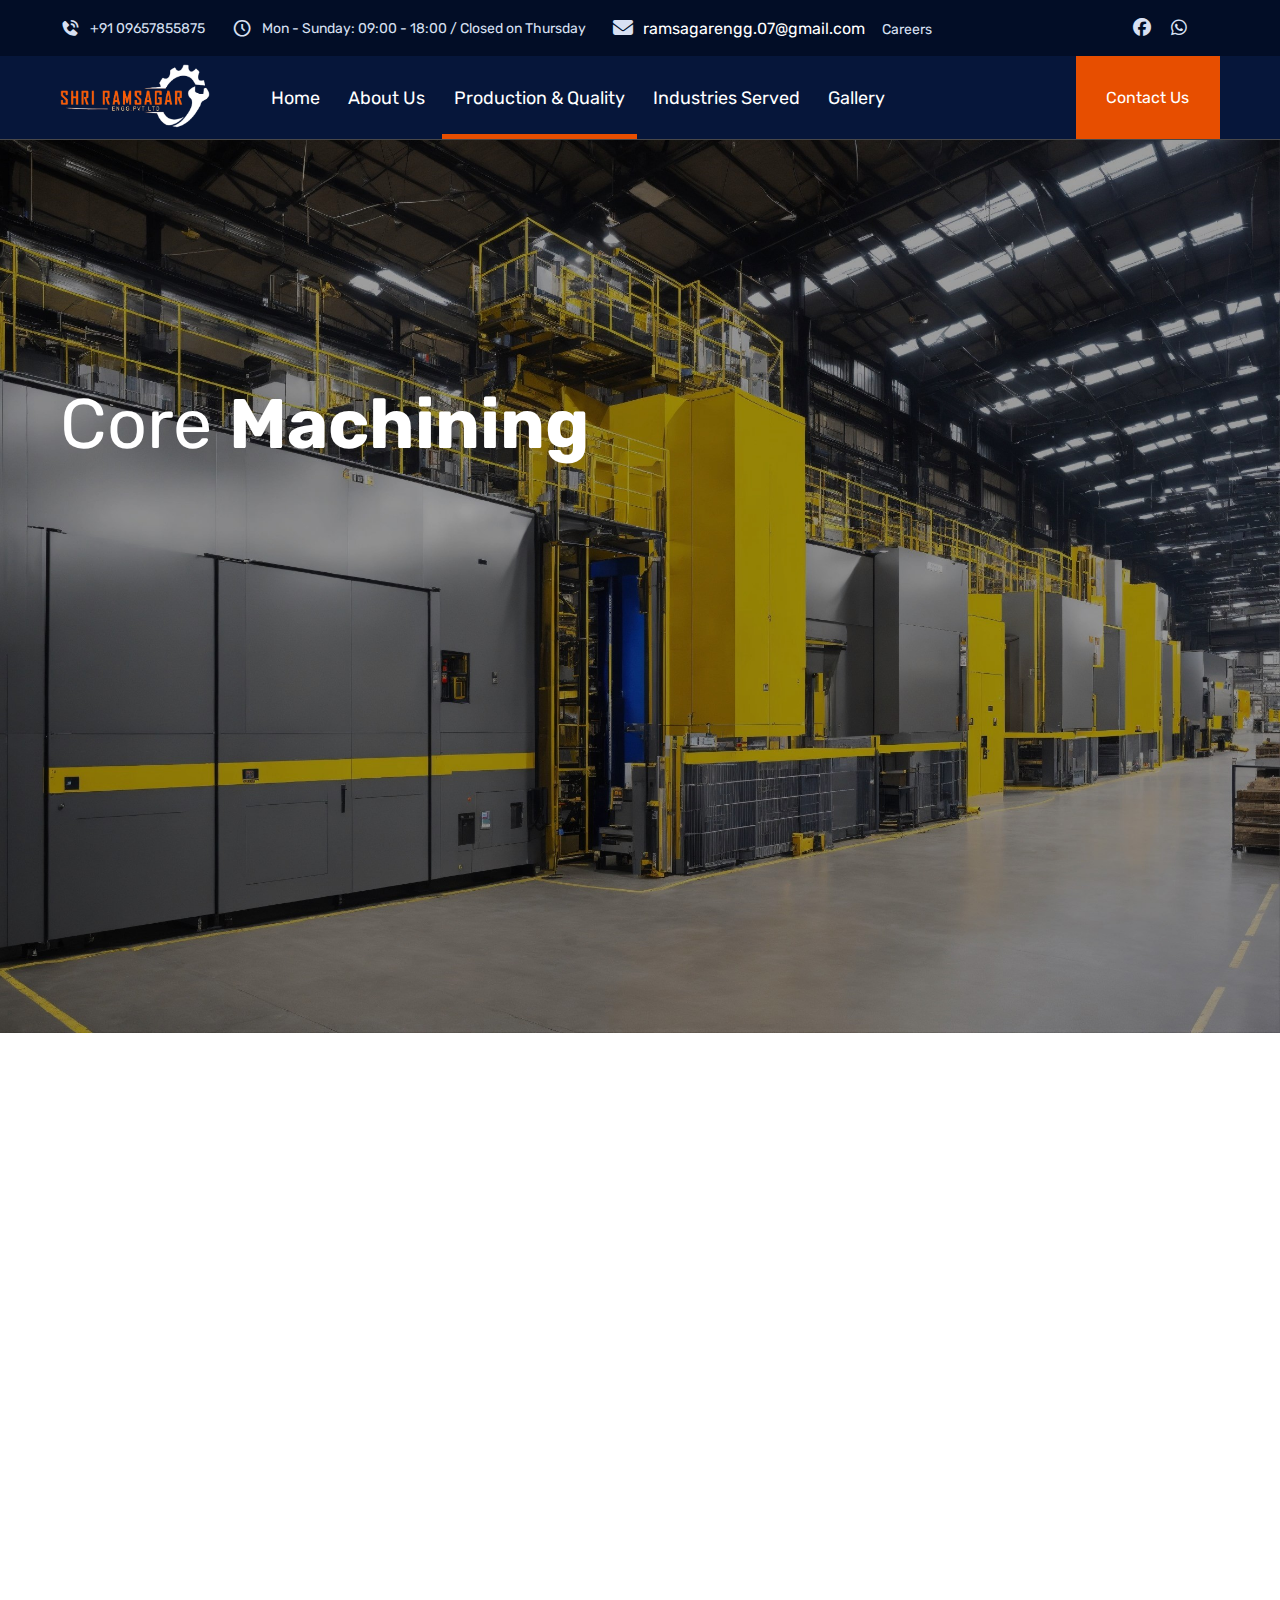
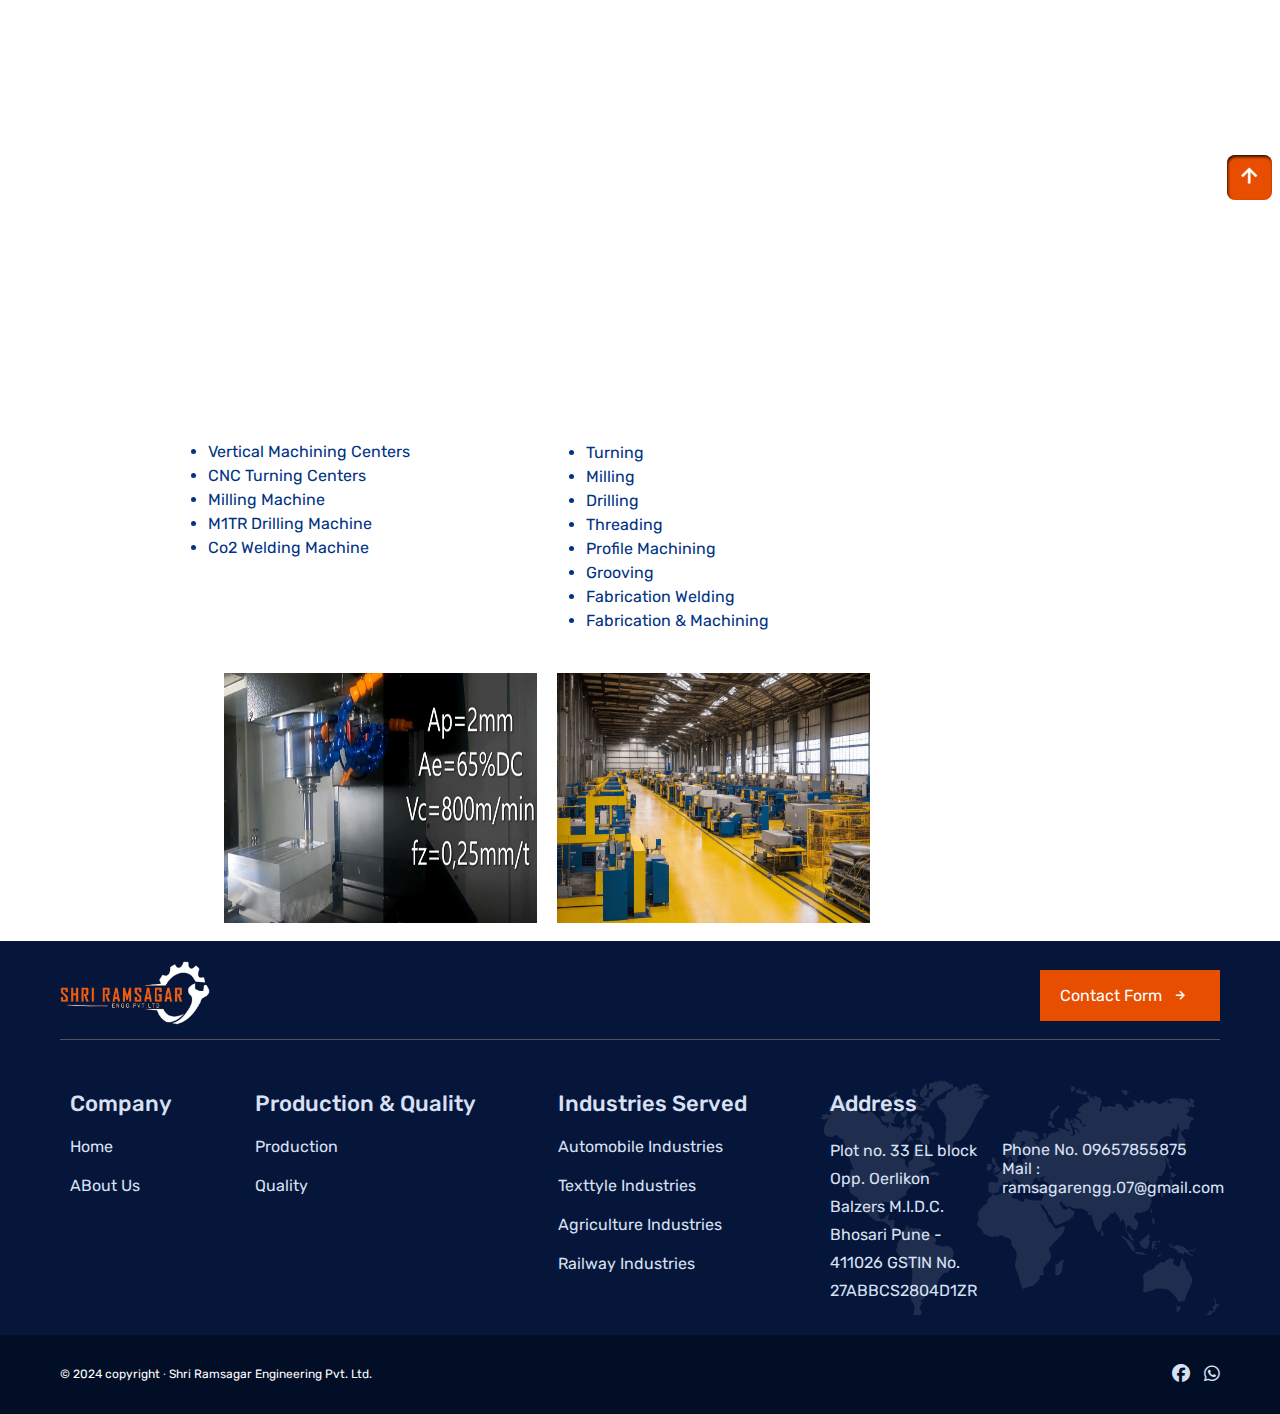
<file: production.html>
<!DOCTYPE html>
<html lang="en">

<head>
    <meta charset="UTF-8" />
    <meta name="viewport" content="width=device-width, initial-scale=1.0" />
    <title>ShriRamsagar Engineering Pvt Ltd</title>

    <link rel="stylesheet" href="style.css" />

    <!-- Boxicons CDN Link -->
    <link href="https://unpkg.com/boxicons@2.1.4/css/boxicons.min.css" rel="stylesheet" />

    <link rel="stylesheet" href="https://unpkg.com/aos@next/dist/aos.css" />

    <!-- Remix Icons Library Link -->
    <link rel="stylesheet" href="https://cdnjs.cloudflare.com/ajax/libs/font-awesome/6.5.1/css/all.min.css" />
</head>

<body>

    <!-- ! Scroll To Top Button -->
    <a href="#" class="scroll-top">
        <i class='bx bx-up-arrow-alt'></i>
    </a>


    <div class="main-header" id="main__header">
        <div class="top-header default-p">
            <div class="left-header">
                <div class="phone display-flex">
                    <i class="bx bxs-phone-call"></i>
                    <a href="#" class="ph">+91 09657855875</a>
                </div>

                <div class="time display-flex">
                    <i class="bx bx-time-five"></i>
                    <p class="ph">Mon - Sunday: 09:00 - 18:00 / Closed on Thursday</p>
                </div>

                <div class="mail display-flex">
                    <i class="fa-solid fa-envelope"></i>
                    <a style="color: white;" href="mailto:ramsagarengg.07@gmail.com">ramsagarengg.07@gmail.com</a>
                </div>
                <li class="nav-link">
                    <a href="#">Careers</a>
                </li>
            </div>

            <div class="right-header">
                <div class="socials">
                    <!-- <a href="">
          <i class="fa-brands fa-linkedin-in"></i>
        </a> -->
                    <a href="">
                        <i class="fa-brands fa-facebook"></i>
                    </a>
                    <a href="//wa.me/9921723204?text=We need your help to understand your services so that we can discuss further on requirements from our side. Please connect with us for more details.!"
                        target="_blank">
                        <i class="fa-brands fa-whatsapp"></i>
                    </a>
                    <!-- <a href="">
          <i class="fa-brands fa-twitter"></i>
        </a> -->
                </div>
            </div>
        </div>

        <!-- 2nd Header Section  -->

        <header class="header" id="header">
            <a class="logo" href="/index.html">
                <img src="./images/logo.png" width="100%" alt="" />
            </a>


            <ul class="header-nav-links">
                <li class="header-nav-link">
                    <a href="./index.html">Home</a>
                </li>
                <li class="header-nav-link">
                    <a href="./about.html">About Us</a>
                </li>
                <li class="header-nav-link dropdown">
                    <a href="./production.html" id="dd-down" class="nav-link-text active">Production & Quality <i
                            class='bx bx-chevron-down dd-icon' id="ddIcon"></i></a>
                    <div class="submenu">
                        <ul>
                            <li><a href="./production.html">Production</a></li>
                            <li><a href="./quality.html">Quality</a></li>
                        </ul>
                    </div>
                </li>
                <li class="header-nav-link dropdown">
                    <a href="/automobile.html" id="dd-down" class="nav-link-text">Industries Served <i
                            class='bx bx-chevron-down dd-icon' id="ddIcon"></i></a>
                    <div class="submenu">
                        <ul>
                            <li><a href="./automobile.html">Automobile Industries</a></li>
                            <li><a href="./textyle.html">Textyle Industries</a></li>
                            <li><a href="./agri.html">Agriculture Industries</a></li>
                            <li><a href="./railway.html">Railway Industries</a></li>
                        </ul>
                    </div>
                </li>
                <li class="header-nav-link dropdown">
                    <a href="./products.html" id="dd-down" class="nav-link-text">Gallery <i
                            class='bx bx-chevron-down dd-icon' id="ddIcon"></i></a>
                    <div class="submenu">
                        <ul>
                            <li><a href="./products.html">Products</a></li>
                            <li><a href="./facillity.html">Our Workshop</a></li>
                        </ul>
                    </div>
                </li>

                <li class="header-nav-link dnone" id="ctbtn-display">
                    <a href="contact.html" class="menu-ct">Contact</a>
                </li>

            </ul>
            <div class="cta">
                <div class="search-btn">
                    <!-- <i class="fa-solid fa-magnifying-glass"></i> -->
                </div>

                <!-- ! (( *** ======>> MEnu Bar Icon <<====== *** )) -->
                <div class="hamburger">
                    <span class="line1"></span>
                    <span class="line2"></span>
                    <span class="line3"></span>
                </div>

                <div class="contact-btn">
                    <a class="ct-btn" href="./contact.html">Contact Us</a>
                </div>
            </div>
        </header>
    </div>


    <!-- ! ==========>> Production Banner <<============ -->
    <div class="prod-banner">

        <div class="banner-title">
            <p data-aos="zoom-in" data-aos-duration="1200">Core <strong>Machining</strong> </p>
        </div>
    </div>


    <div class="left-section default-p">
        <div class="left-side">

        </div>
        <div class="right-side">
            <div class="left-texts" data-aos="zoom-in" data-aos-duration="1200">
                <p>Get</p>
                <p>The SPC Advantage</p>
                <p>We are the one-stop solution from raw material to finish machining , precision machining, and
                    sub-assemblies with critical tolerances as per Customer requirement and committed on-time
                    deliveries.</p>
            </div>

            <div class="right-side-image">
                <img src="/images/Production/InsQcheckP (2).jpeg" alt="" data-aos="zoom-in" data-aos-duration="1200">
            </div>

            <div class="bx-container">
                <div class="box">
                    <div class="box-image">
                        <img src="/images/Production/core-machine1.png" alt="" data-aos="zoom-in"
                            data-aos-duration="1200">
                    </div>

                    <div class="box-head">
                        <span class="bx-title" data-aos="zoom-in" data-aos-duration="1200">Machines</span>
                    </div>

                    <ul>
                        <li>Vertical Machining Centers</li>
                        <li>CNC Turning Centers</li>
                        <li>Milling Machine</li>
                        <li>M1TR Drilling Machine</li>
                        <li>Co2 Welding Machine</li>

                    </ul>
                </div>
                <div class="box">
                    <div class="box-image">
                        <img src="/images/Production/piston-ss.PNG" alt="" data-aos="zoom-in" data-aos-duration="1200">
                    </div>

                    <div class="box-head" data-aos="zoom-in" data-aos-duration="1000">
                        <span class="bx-title">Core Process</span>
                    </div>

                    <ul>
                        <li>Turning</li>
                        <li>Milling</li>
                        <li>Drilling</li>
                        <li>Threading</li>
                        <li>Profile Machining</li>
                        <li>Grooving</li>
                        <li>Fabrication Welding</li>
                        <li>Fabrication & Machining</li>
                    </ul>
                </div>
                <!-- <div class="box">
                    <div class="box-image">
                        <img src="/images/Production/core-add.svg" alt="">
                    </div>

                    <div class="box-head">
                        <span class="bx-title">Additional Processes</span>
                    </div>

                    <ul>
                        <li>TIG Welding</li>
                        <li>Boring</li>
                        <li>Reaming</li>
                        <li>Thread Milling</li>
                        <li>Broachig</li>
                        <li>Grinding</li>
                        <li>Lapping</li>
                        <li>Polishing</li>
                    </ul>
                </div> -->
            </div>

            <div class="images-container">
                <div class="images-img">
                    <img src="/images/Production/prod-btm-sm1.PNG" alt="">
                </div>
                <div class="images-img">
                    <img src="/images/Production/bx-2.jpg" alt="">
                </div>
            </div>
        </div>
    </div>

    <footer class="footer">
        <div class="top-footer">
            <a class="logo" href="#">
                <img src="./images/logo.png" width="100%" alt="" />
            </a>

            <div class="long-btn">
                <a href="./contact.html" class="ft-btn">Contact Form <i class="bx bx-right-arrow-alt"></i></a>
            </div>
        </div>





        <!-- ! Footer Links -->

        <div class="footer-links">
            <div class="footer-column">
                <a href="./index.html" class="footer-title">Company</a>
                <a href="./index.html">Home</a>
                <a href="./about.html">ABout Us</a>
            </div>
            <div class="footer-column">
                <a href="./production.html" class="footer-title">Production & Quality</a>
                <a href="./production.html">Production</a>
                <a href="./quality.html">Quality</a>
            </div>
            <div class="footer-column">
                <a href="./automobile.html" class="footer-title">Industries Served</a>
                <a href="./automobile.html">Automobile Industries</a>
                <a href="./textyle.html">Texttyle Industries</a>
                <a href="./agri.html">Agriculture Industries</a>
                <a href="./railway.html">Railway Industries</a>
            </div>

            <div class="address">
                <div class="footer-column">
                    <a href="./contact.html" class="footer-title">Address</a>
                    <a href="" class="add">Plot no. 33 EL block Opp. Oerlikon Balzers M.I.D.C. Bhosari Pune
                        - 411026 GSTIN No. 27ABBCS2804D1ZR</a>
                </div>
                <div class="footer-contact">
                    <p>Phone No. 09657855875</p>
                    <a href="/contact.html">Mail : ramsagarengg.07@gmail.com</a>
                </div>
            </div>
        </div>
    </footer>

    <div class="bottom-footer">
        <p class="copyright">
            © 2024 copyright ∙ Shri Ramsagar Engineering Pvt. Ltd.
        </p>
        <div class="bottom-social">
            <!-- <a href="">
                <i class="fa-brands fa-linkedin-in"></i>
              </a> -->
            <a href="">
                <i class="fa-brands fa-facebook"></i>
            </a>
            <a href="//wa.me/9921723204?text=We need your help to understand your services so that we can discuss further on requirements from our side. Please connect with us for more details.!"
                target="_blank">
                <i class="fa-brands fa-whatsapp"></i>
            </a>

            <!-- <a href="">
                <i class="fa-brands fa-twitter"></i>
              </a> -->
        </div>
    </div>

    <script src="https://unpkg.com/aos@next/dist/aos.js"></script>
    <script>
        AOS.init();
    </script>
    <script src="./main.js"></script>
</body>

</html>
</file>
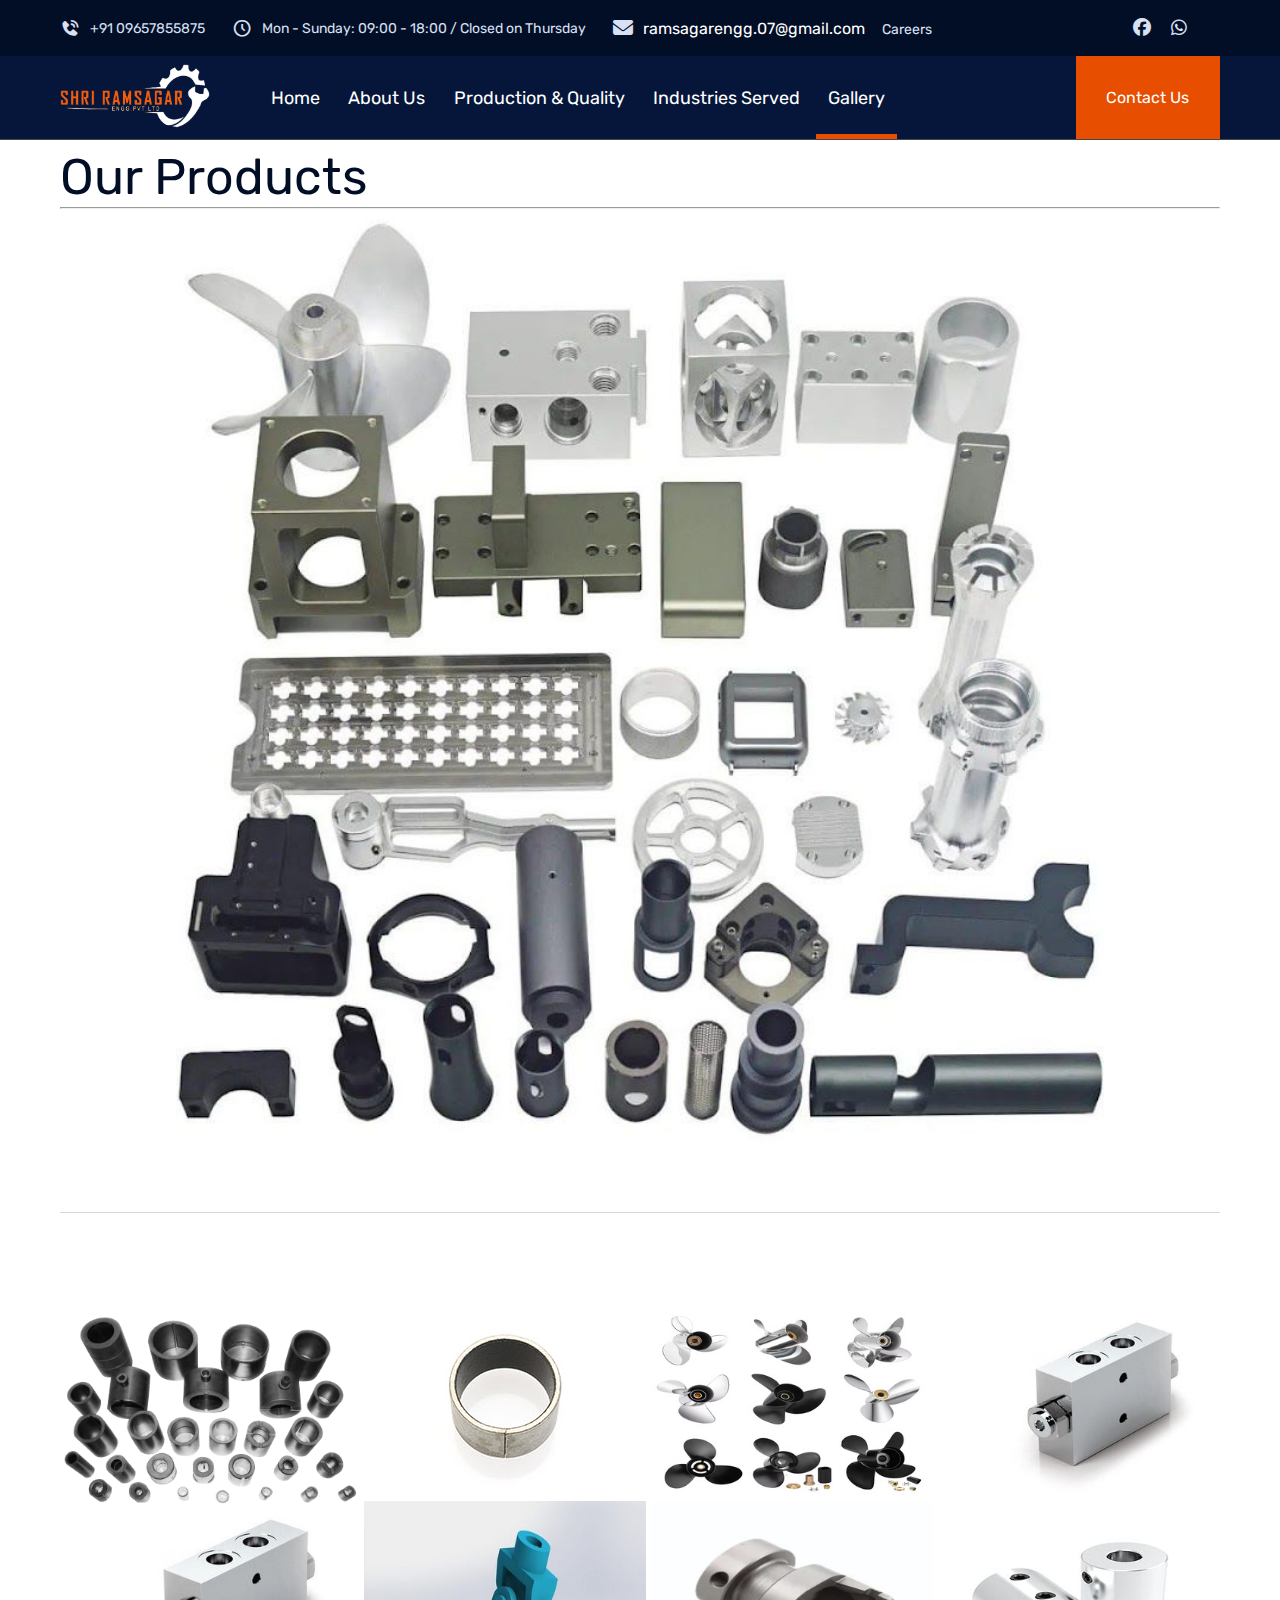
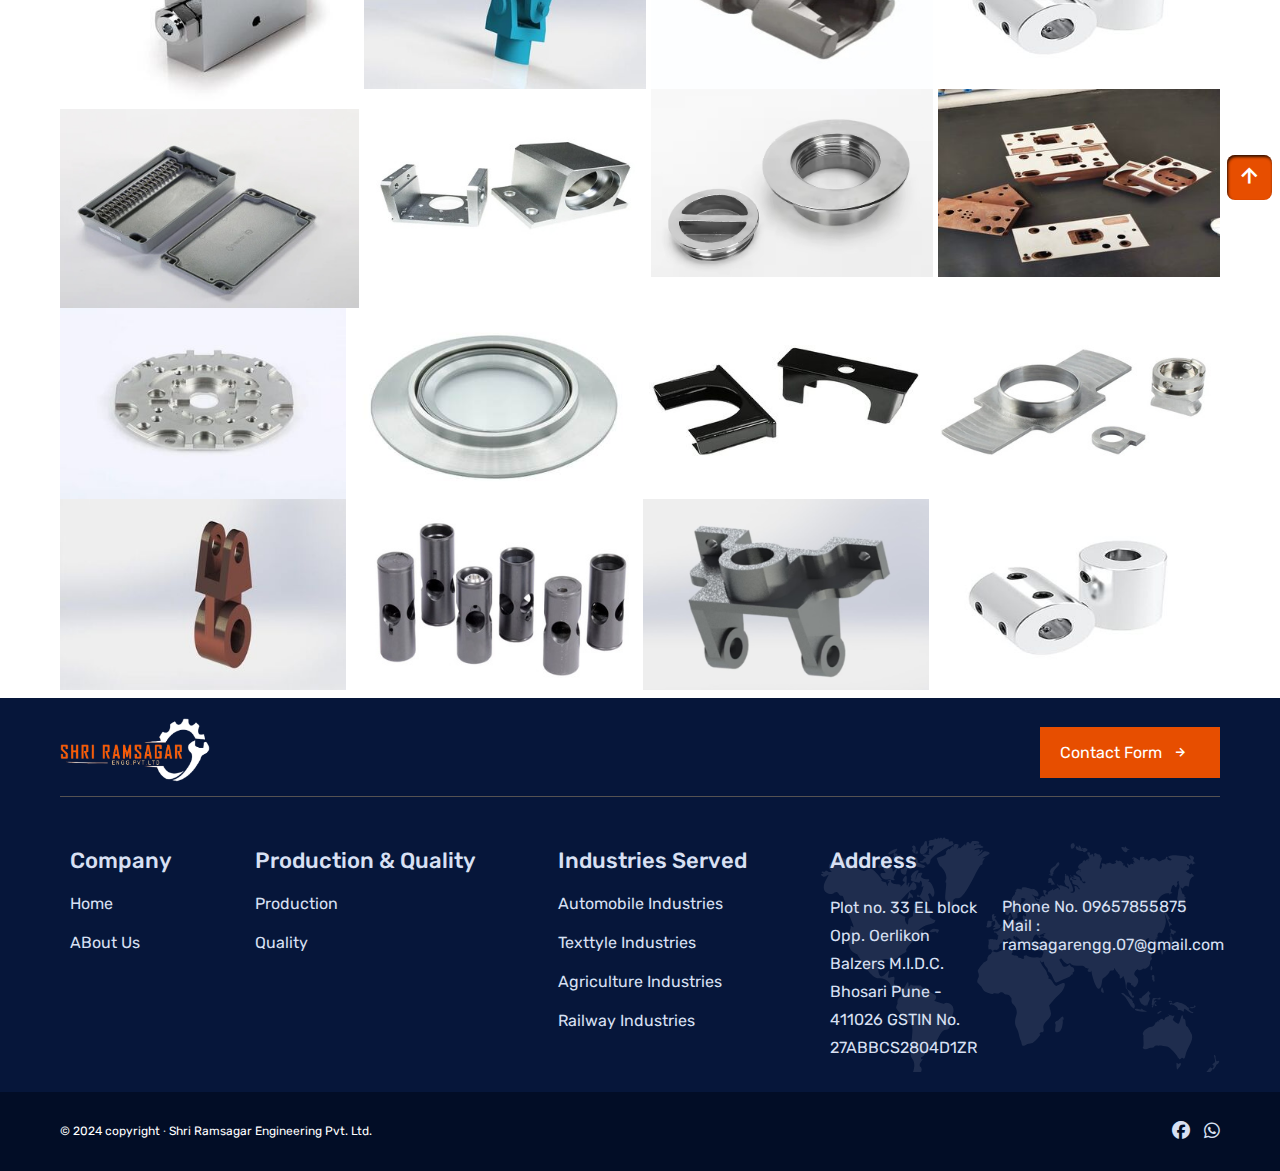
<file: products.html>
<!DOCTYPE html>
<html lang="en">

<head>
  <meta charset="UTF-8" />
  <meta name="viewport" content="width=device-width, initial-scale=1.0" />
  <title>ShriRamsagar Engineering Pvt Ltd</title>

  <link rel="stylesheet" href="style.css" />

  <!-- Boxicons CDN Link -->
  <link href="https://unpkg.com/boxicons@2.1.4/css/boxicons.min.css" rel="stylesheet" />

  <!-- Remix Icons Library Link -->
  <link rel="stylesheet" href="https://cdnjs.cloudflare.com/ajax/libs/font-awesome/6.5.1/css/all.min.css" />
</head>

<body>

  <!-- ! Scroll To Top Button -->
  <a href="#" class="scroll-top">
    <i class='bx bx-up-arrow-alt'></i>
  </a>



  <div class="main-header" id="main__header">
    <div class="top-header default-p">
      <div class="left-header">
        <div class="phone display-flex">
          <i class="bx bxs-phone-call"></i>
          <a href="https://wa.me/9921723204" class="ph">+91 09657855875</a>
        </div>

        <div class="time display-flex">
          <i class="bx bx-time-five"></i>
          <p class="ph">Mon - Sunday: 09:00 - 18:00 / Closed on Thursday</p>
        </div>

        <div class="mail display-flex">
          <i class="fa-solid fa-envelope"></i>
          <a style="color: white;" href="mailto:ramsagarengg.07@gmail.com">ramsagarengg.07@gmail.com</a>
        </div>
        <li class="nav-link">
          <a href="#">Careers</a>
        </li>
      </div>

      <div class="right-header">
        <div class="socials">
          <!-- <a href="">
          <i class="fa-brands fa-linkedin-in"></i>
        </a> -->
          <a href="">
            <i class="fa-brands fa-facebook"></i>
          </a>
          <a href="//wa.me/9921723204?text=We need your help to understand your services so that we can discuss further on requirements from our side. Please connect with us for more details.!"
            target="_blank">
            <i class="fa-brands fa-whatsapp"></i>
          </a>
          <!-- <a href="">
          <i class="fa-brands fa-twitter"></i>
        </a> -->
        </div>
      </div>
    </div>

    <!-- 2nd Header Section  -->

    <header class="header" id="header">
      <a class="logo" href="/index.html">
        <img src="./images/logo.png" width="100%" alt="" />
      </a>


      <ul class="header-nav-links">
        <li class="header-nav-link">
          <a href="./index.html">Home</a>
        </li>
        <li class="header-nav-link">
          <a href="./about.html">About Us</a>
        </li>
        <li class="header-nav-link dropdown">
          <a href="./production.html" id="dd-down" class="nav-link-text">Production & Quality <i
              class='bx bx-chevron-down dd-icon' id="dd-icon"></i></a>
          <div class="submenu">
            <ul>
              <li><a href="./production.html">Production</a></li>
              <li><a href="./quality.html">Quality</a></li>
            </ul>
          </div>
        </li>
        <li class="header-nav-link dropdown">
          <a href="./automobile.html" id="dd-down" class="nav-link-text">Industries Served <i
              class='bx bx-chevron-down dd-icon' id="dd-icon"></i></a>
          <div class="submenu">
            <ul>
              <li><a href="./production.html">Automobile Industries</a></li>
              <li><a href="./textyle.html">Textyle Industries</a></li>
              <li><a href="./agri.html">Agriculture Industries</a></li>
              <li><a href="./railway.html">Railway Industries</a></li>
            </ul>
          </div>
        </li>
        <li class="header-nav-link dropdown">
          <a href="./products.html" id="dd-down" class="active nav-link-text">Gallery <i
              class='bx bx-chevron-down dd-icon' id="dd-icon"></i></a>
          <div class="submenu">
            <ul>
              <li><a href="./products.html">Products</a></li>
              <li><a href="./facillity.html">Our Workshop</a></li>
            </ul>
          </div>
        </li>

        <li class="header-nav-link dnone" id="ctbtn-display">
          <a href="contact.html" class="menu-ct">Contact</a>
        </li>

      </ul>
      <div class="cta">
        <div class="search-btn">
          <!-- <i class="fa-solid fa-magnifying-glass"></i> -->
        </div>

        <!-- ! (( *** ======>> MEnu Bar Icon <<====== *** )) -->
        <div class="hamburger">
          <span class="line1"></span>
          <span class="line2"></span>
          <span class="line3"></span>
        </div>

        <div class="contact-btn">
          <a class="ct-btn" href="./contact.html">Contact Us</a>
        </div>
      </div>


    </header>
  </div>


  <section class="gallery default-p">


    <div class="gallery-title">
      <p>Our Products</p>
      <hr class="hr-line-color">
    </div>


    <div class="machine-container">
      <div class="machine-image">
        <img src="/images/Products/product-main-image.jpg" alt="product-image">
      </div>
    </div>


    <div class="hr-line"></div>

    <div class="products-line-1">

      <div class="products-row-1">
        <img src="/images/Products/pro-18.png" alt="product-image" width="372px" height="248px" />
        <img src="/images/Products/pro-19.jpg" alt="product-image" width="372px" height="248px" />
        <img src="/images/Products/pro-3.jpg" alt="product-image" width="372px" height="248px" />
      </div>
      <div class="products-row-1">
        <img src="/images/Products/pro-12.jpg" alt="product-image" width="372px" height="248px" />
        <img src="/images/Products/pro-20.jpeg" alt="product-image" width="372px" height="248px" />
        <img src="/images/Products/pro-9.jpg" alt="product-image" width="372px" height="248px" />
      </div>


      <div class="products-row-3">
        <img src="/images/Products/pro-17.jpg" alt="product-image" width="372px" height="248px" />
        <img src="/images/Products/pro-6.jpg" alt="product-image" width="372px" height="248px" />
        <img src="/images/Products/product-6.jpg" alt="product-image" width="372px" height="248px" />
      </div>


      <div class="products-row-3">
        <img src="/images/Products/pro-19.jpg" alt="product-image" width="372px" height="248px" />
        <img src="/images/Products/pro-15.jpg" alt="product-image" width="372px" height="248px" />
        <img src="/images/Products/pro-22.jpeg" alt="product-image" width="372px" height="248px" />
      </div>

    </div>

    <div class="products-line-2">

      <div class="products-row-1">
        <img src="/images/Products/pro-1.jpg" alt="product-image" width="372px" height="248px" />
        <img src="/images/Products/pro-23.jpeg" alt="product-image" width="372px" height="248px" />
        <!-- <img src="/images/Products/pro-3.jpg" alt="" width="372px" height="248px" /> -->
      </div>

      <div class="products-row-3">
        <img src="/images/Products/pro-5.jpg" alt="product-image" width="372px" height="248px" />
        <img src="/images/Products/pro-10 (2).jpg" alt="product-image" width="372px" height="248px" />
        <!-- <img src="/images/Products/pro-7.jpg" alt="" width="372px" height="248px" /> -->
      </div>

      <div class="products-row-1">
        <img src="/images/Products/pro-8.jpg" alt="product-image" width="372px" height="248px" />
        <img src="/images/Products/pro-16.PNG" alt="product-image" width="372px" height="248px" />
        <!-- <img src="/images/Products/pro-3.jpg" alt="" width="372px" height="248px" /> -->
      </div>
      <div class="products-row-1">
        <img src="/images/Products/pro-2.jpg" alt="product-image" width="372px" height="248px" />
        <img src="/images/Products/pro-15.jpg" alt="product-image" width="372px" height="248px" />
        <!-- <img src="/images/Products/pro-3.jpg" alt="" width="372px" height="248px" /> -->
      </div>
    </div>
  </section>

  <!-- ! Footer Section Starts -->
  <footer class="footer">
    <div class="top-footer">
      <a class="logo" href="#">
        <img src="./images/logo.png" width="100%" alt="" />
      </a>

      <div class="long-btn">
        <a href="./contact.html" class="ft-btn">Contact Form <i class="bx bx-right-arrow-alt"></i></a>
      </div>
    </div>

    <div class="footer-links">
      <div class="footer-column">
        <a href="./index.html" class="footer-title">Company</a>
        <a href="./index.html">Home</a>
        <a href="./about.html">ABout Us</a>
      </div>
      <div class="footer-column">
        <a href="./production.html" class="footer-title">Production & Quality</a>
        <a href="./production.html">Production</a>
        <a href="./quality.html">Quality</a>
      </div>
      <div class="footer-column">
        <a href="./automobile.html" class="footer-title">Industries Served</a>
        <a href="./automobile.html">Automobile Industries</a>
        <a href="./textyle.html">Texttyle Industries</a>
        <a href="./agri.html">Agriculture Industries</a>
        <a href="./railway.html">Railway Industries</a>
      </div>

      <div class="address">
        <div class="footer-column">
          <a href="./contact.html" class="footer-title">Address</a>
          <a href="" class="add">Plot no. 33 EL block Opp. Oerlikon Balzers M.I.D.C. Bhosari Pune
            - 411026 GSTIN No. 27ABBCS2804D1ZR</a>
        </div>
        <div class="footer-contact">
          <p>Phone No. 09657855875</p>
          <a href="/contact.html">Mail : ramsagarengg.07@gmail.com</a>
        </div>
      </div>
    </div>
  </footer>

  <div class="bottom-footer">
    <p class="copyright">
      © 2024 copyright ∙ Shri Ramsagar Engineering Pvt. Ltd.
    </p>
    <div class="bottom-social">
      <!-- <a href="">
        <i class="fa-brands fa-linkedin-in"></i>
      </a> -->
      <a href="">
        <i class="fa-brands fa-facebook"></i>
      </a>
      <a href="//wa.me/9921723204?text=We need your help to understand your services so that we can discuss further on requirements from our side. Please connect with us for more details.!"
        target="_blank">
        <i class="fa-brands fa-whatsapp"></i>
      </a>

      <!-- <a href="">
        <i class="fa-brands fa-twitter"></i>
      </a> -->
    </div>
  </div>

  <script src="/main.js"></script>
</body>

</html>
</file>
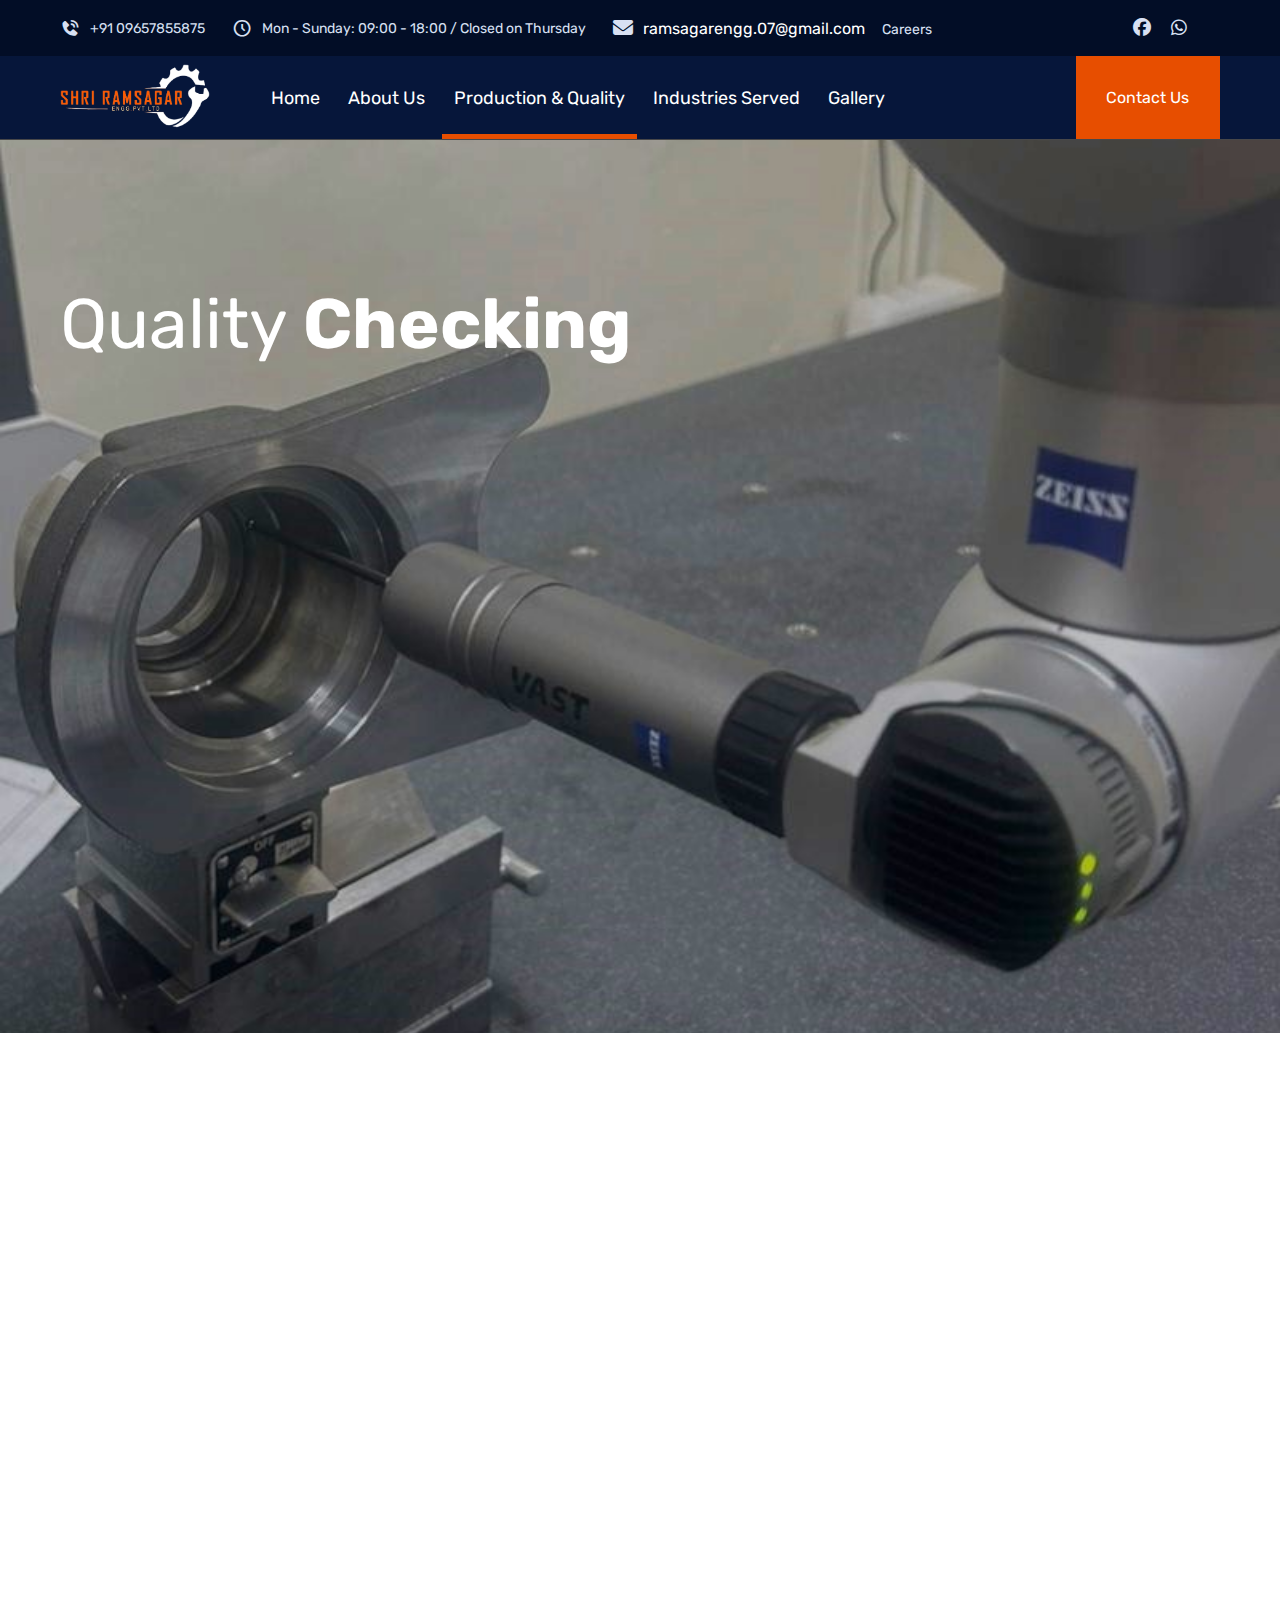
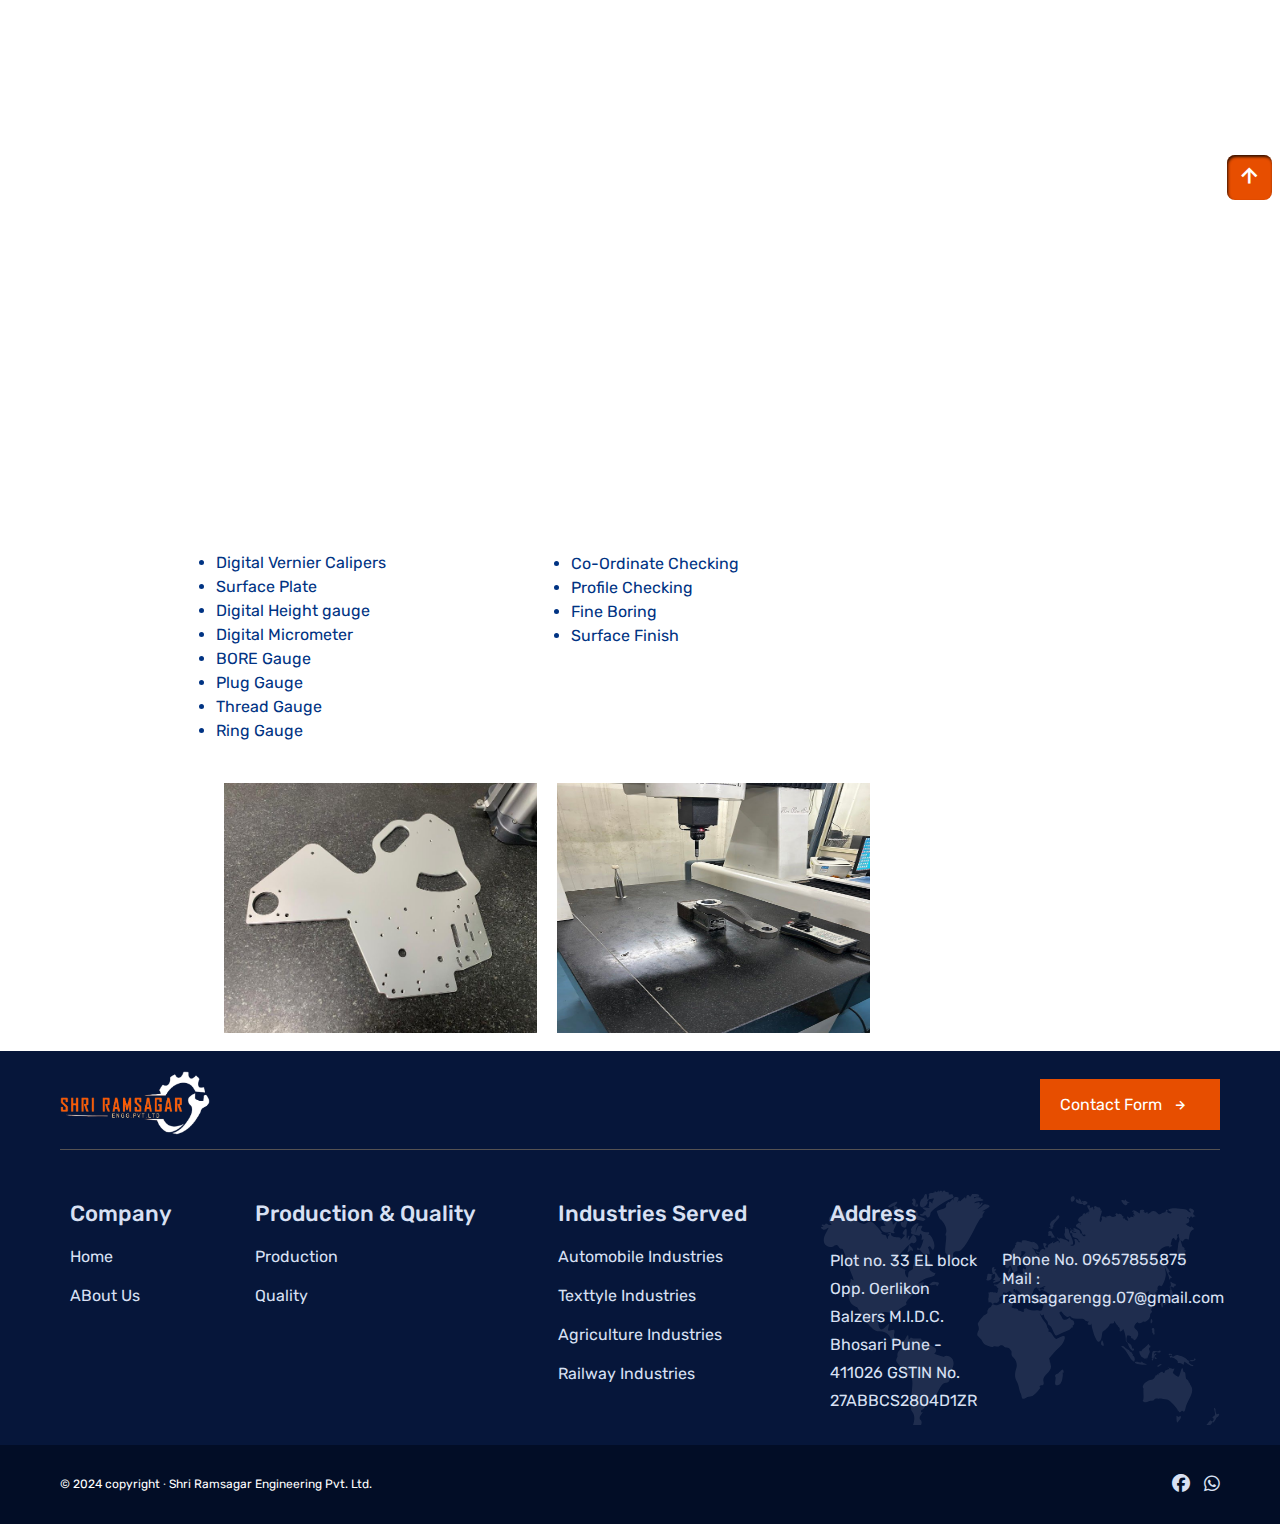
<file: quality.html>
<!DOCTYPE html>
<html lang="en">

<head>
  <meta charset="UTF-8" />
  <meta name="viewport" content="width=device-width, initial-scale=1.0" />
  <title>ShriRamsagar Engineering Pvt Ltd</title>

  <link rel="stylesheet" href="style.css" />

  <!-- Boxicons CDN Link -->
  <link href="https://unpkg.com/boxicons@2.1.4/css/boxicons.min.css" rel="stylesheet" />

  <link rel="stylesheet" href="https://unpkg.com/aos@next/dist/aos.css" />


  <!-- Remix Icons Library Link -->
  <link rel="stylesheet" href="https://cdnjs.cloudflare.com/ajax/libs/font-awesome/6.5.1/css/all.min.css" />
</head>

<body>

  <!-- ! Scroll To Top Button -->
  <a href="#" class="scroll-top">
    <i class='bx bx-up-arrow-alt'></i>
  </a>


  <div class="main-header" id="main__header">
    <div class="top-header default-p">
      <div class="left-header">
        <div class="phone display-flex">
          <i class="bx bxs-phone-call"></i>
          <a href="#" class="ph">+91 09657855875</a>
        </div>

        <div class="time display-flex">
          <i class="bx bx-time-five"></i>
          <p class="ph">Mon - Sunday: 09:00 - 18:00 / Closed on Thursday</p>
        </div>

        <div class="mail display-flex">
          <i class="fa-solid fa-envelope"></i>
          <a style="color: white;" href="mailto:ramsagarengg.07@gmail.com">ramsagarengg.07@gmail.com</a>
        </div>
        <li class="nav-link">
          <a href="#">Careers</a>
        </li>
      </div>

      <div class="right-header">
        <div class="socials">
          <!-- <a href="">
          <i class="fa-brands fa-linkedin-in"></i>
        </a> -->
          <a href="">
            <i class="fa-brands fa-facebook"></i>
          </a>
          <a href="//wa.me/9921723204?text=We need your help to understand your services so that we can discuss further on requirements from our side. Please connect with us for more details.! "
            target="_blank">
            <i class="fa-brands fa-whatsapp"></i>
          </a>
          <!-- <a href="">
          <i class="fa-brands fa-twitter"></i>
        </a> -->
        </div>
      </div>
    </div>

    <!-- 2nd Header Section  -->

    <header class="header" id="header">
      <a class="logo" href="/index.html">
        <img src="./images/logo.png" width="100%" alt="" />
      </a>


      <ul class="header-nav-links">
        <li class="header-nav-link">
          <a href="./index.html">Home</a>
        </li>
        <li class="header-nav-link">
          <a href="./about.html">About Us</a>
        </li>
        <li class="header-nav-link dropdown">
          <a href="./production.html" id="dd-down" class="nav-link-text active">Production & Quality <i
              class='bx bx-chevron-down dd-icon' id="ddIcon"></i></a>
          <div class="submenu">
            <ul>
              <li><a href="./production.html">Production</a></li>
              <li><a href="./quality.html">Quality</a></li>
            </ul>
          </div>
        </li>
        <li class="header-nav-link dropdown">
          <a href="/automobile.html" id="dd-down" class="nav-link-text">Industries Served <i
              class='bx bx-chevron-down dd-icon' id="ddIcon"></i></a>
          <div class="submenu">
            <ul>
              <li><a href="./automobile.html">Automobile Industries</a></li>
              <li><a href="./textyle.html">Textyle Industries</a></li>
              <li><a href="./agri.html">Agriculture Industries</a></li>
              <li><a href="./railway.html">Railway Industries</a></li>
            </ul>
          </div>
        </li>
        <li class="header-nav-link dropdown">
          <a href="./products.html" id="dd-down" class="nav-link-text">Gallery <i class='bx bx-chevron-down dd-icon'
              id="ddIcon"></i></a>
          <div class="submenu">
            <ul>
              <li><a href="./products.html">Products</a></li>
              <li><a href="./facillity.html">Our Workshop</a></li>
            </ul>
          </div>
        </li>

        <li class="header-nav-link dnone" id="ctbtn-display">
          <a href="contact.html" class="menu-ct">Contact</a>
        </li>

      </ul>
      <div class="cta">
        <div class="search-btn">
          <!-- <i class="fa-solid fa-magnifying-glass"></i> -->
        </div>

        <!-- ! (( *** ======>> MEnu Bar Icon <<====== *** )) -->
        <div class="hamburger">
          <span class="line1"></span>
          <span class="line2"></span>
          <span class="line3"></span>
        </div>

        <div class="contact-btn">
          <a class="ct-btn" href="./contact.html">Contact Us</a>
        </div>
      </div>
    </header>
  </div>


  <!-- ! ==========>> Production Banner <<============ -->
  <div class="prod-banner quality-banner">

    <div class="quality-title">
      <p data-aos="zoom-in" data-aos-duration="1200" class="q-title">Quality <strong>Checking</strong> </p>
    </div>
  </div>


  <div class="left-section default-p">
    <div class="left-side">

    </div>
    <div class="right-side">
      <div class="left-texts" data-aos="zoom-in" data-aos-duration="1000">
        <p>Get</p>
        <p>Quality Checking</p>
        <p>All type Machining parts checking facilities available in house and In joint venture, Separate quality room
          facility with require majoring instruments.</p>
      </div>

      <div class="right-side-image">
        <img src="/images/Production/InsQcheckP (3).jpeg" alt="" data-aos="zoom-in" data-aos-duration="1200">
      </div>

      <div class="bx-container">
        <div class="box">
          <div class="box-image" data-aos="zoom-in" data-aos-duration="1200">
            <img src="/images/Production/core-machine1.png" alt="">
          </div>

          <div class="box-head">
            <span class="bx-title" data-aos="zoom-in" data-aos-duration="1200">Instruments</span>
          </div>

          <ul>
            <li>Digital Vernier Calipers </li>
            <li>Surface Plate</li>
            <li>Digital Height gauge</li>
            <li>Digital Micrometer</li>
            <li>BORE Gauge</li>
            <li>Plug Gauge</li>
            <li>Thread Gauge</li>
            <li>Ring Gauge</li>

          </ul>
        </div>
        <div class="box">
          <div class="box-image" data-aos="zoom-in" data-aos-duration="1200">
            <img src="/images/Production/piston-ss.PNG" alt="">
          </div>

          <div class="box-head" data-aos="zoom-in" data-aos-duration="1200">
            <span class="bx-title">Checking Facilities</span>
          </div>

          <ul>
            <li>Co-Ordinate Checking</li>
            <li>Profile Checking</li>
            <li>Fine Boring</li>
            <li>Surface Finish</li>
            <!-- <li>Profile Machining</li>
            <li>Grooving</li> -->
          </ul>
        </div>
        <!-- <div class="box">
                    <div class="box-image">
                        <img src="/images/Production/core-add.svg" alt="">
                    </div>

                    <div class="box-head">
                        <span class="bx-title">Additional Processes</span>
                    </div>

                    <ul>
                        <li>TIG Welding</li>
                        <li>Boring</li>
                        <li>Reaming</li>
                        <li>Thread Milling</li>
                        <li>Broachig</li>
                        <li>Grinding</li>
                        <li>Lapping</li>
                        <li>Polishing</li>
                    </ul>
                </div> -->
      </div>

      <div class="images-container">
        <div class="images-img">
          <img src="/images/Production/IQCheck (1).jpeg" alt="">
        </div>


        <div class="images-img">
          <img src="/images/Production/IQCheck (2).jpeg" alt="">
        </div>
      </div>
    </div>
  </div>

  <!-- ! Footer Links -->
  <footer class="footer">
    <div class="top-footer">
      <a class="logo" href="#">
        <img src="./images/logo.png" width="100%" alt="" />
      </a>

      <div class="long-btn">
        <a href="./contact.html" class="ft-btn">Contact Form <i class="bx bx-right-arrow-alt"></i></a>
      </div>
    </div>

    <div class="footer-links">
      <div class="footer-column">
        <a href="./index.html" class="footer-title">Company</a>
        <a href="./index.html">Home</a>
        <a href="./about.html">ABout Us</a>
      </div>
      <div class="footer-column">
        <a href="./production.html" class="footer-title">Production & Quality</a>
        <a href="./production.html">Production</a>
        <a href="./quality.html">Quality</a>
      </div>
      <div class="footer-column">
        <a href="./automobile.html" class="footer-title">Industries Served</a>
        <a href="./automobile.html">Automobile Industries</a>
        <a href="./textyle.html">Texttyle Industries</a>
        <a href="./agri.html">Agriculture Industries</a>
        <a href="./railway.html">Railway Industries</a>
      </div>

      <div class="address">
        <div class="footer-column">
          <a href="./contact.html" class="footer-title">Address</a>
          <a href="" class="add">Plot no. 33 EL block Opp. Oerlikon Balzers M.I.D.C. Bhosari Pune
            - 411026 GSTIN No. 27ABBCS2804D1ZR</a>
        </div>
        <div class="footer-contact">
          <p>Phone No. 09657855875</p>
          <a href="/contact.html">Mail : ramsagarengg.07@gmail.com</a>
        </div>
      </div>
    </div>
  </footer>

  <div class="bottom-footer">
    <p class="copyright">
      © 2024 copyright ∙ Shri Ramsagar Engineering Pvt. Ltd.
    </p>
    <div class="bottom-social">
      <!-- <a href="">
        <i class="fa-brands fa-linkedin-in"></i>
      </a> -->
      <a href="">
        <i class="fa-brands fa-facebook"></i>
      </a>
      <a href="//wa.me/9921723204?text=We need your help to understand your services so that we can discuss further on requirements from our side. Please connect with us for more details.!"
        target="_blank">
        <i class="fa-brands fa-whatsapp"></i>
      </a>

      <!-- <a href="">
        <i class="fa-brands fa-twitter"></i>
      </a> -->
    </div>
  </div>

  <script src="https://unpkg.com/aos@next/dist/aos.js"></script>
  <script>
    AOS.init();
  </script>

  <script src="./main.js"></script>
</body>

</html>
</file>
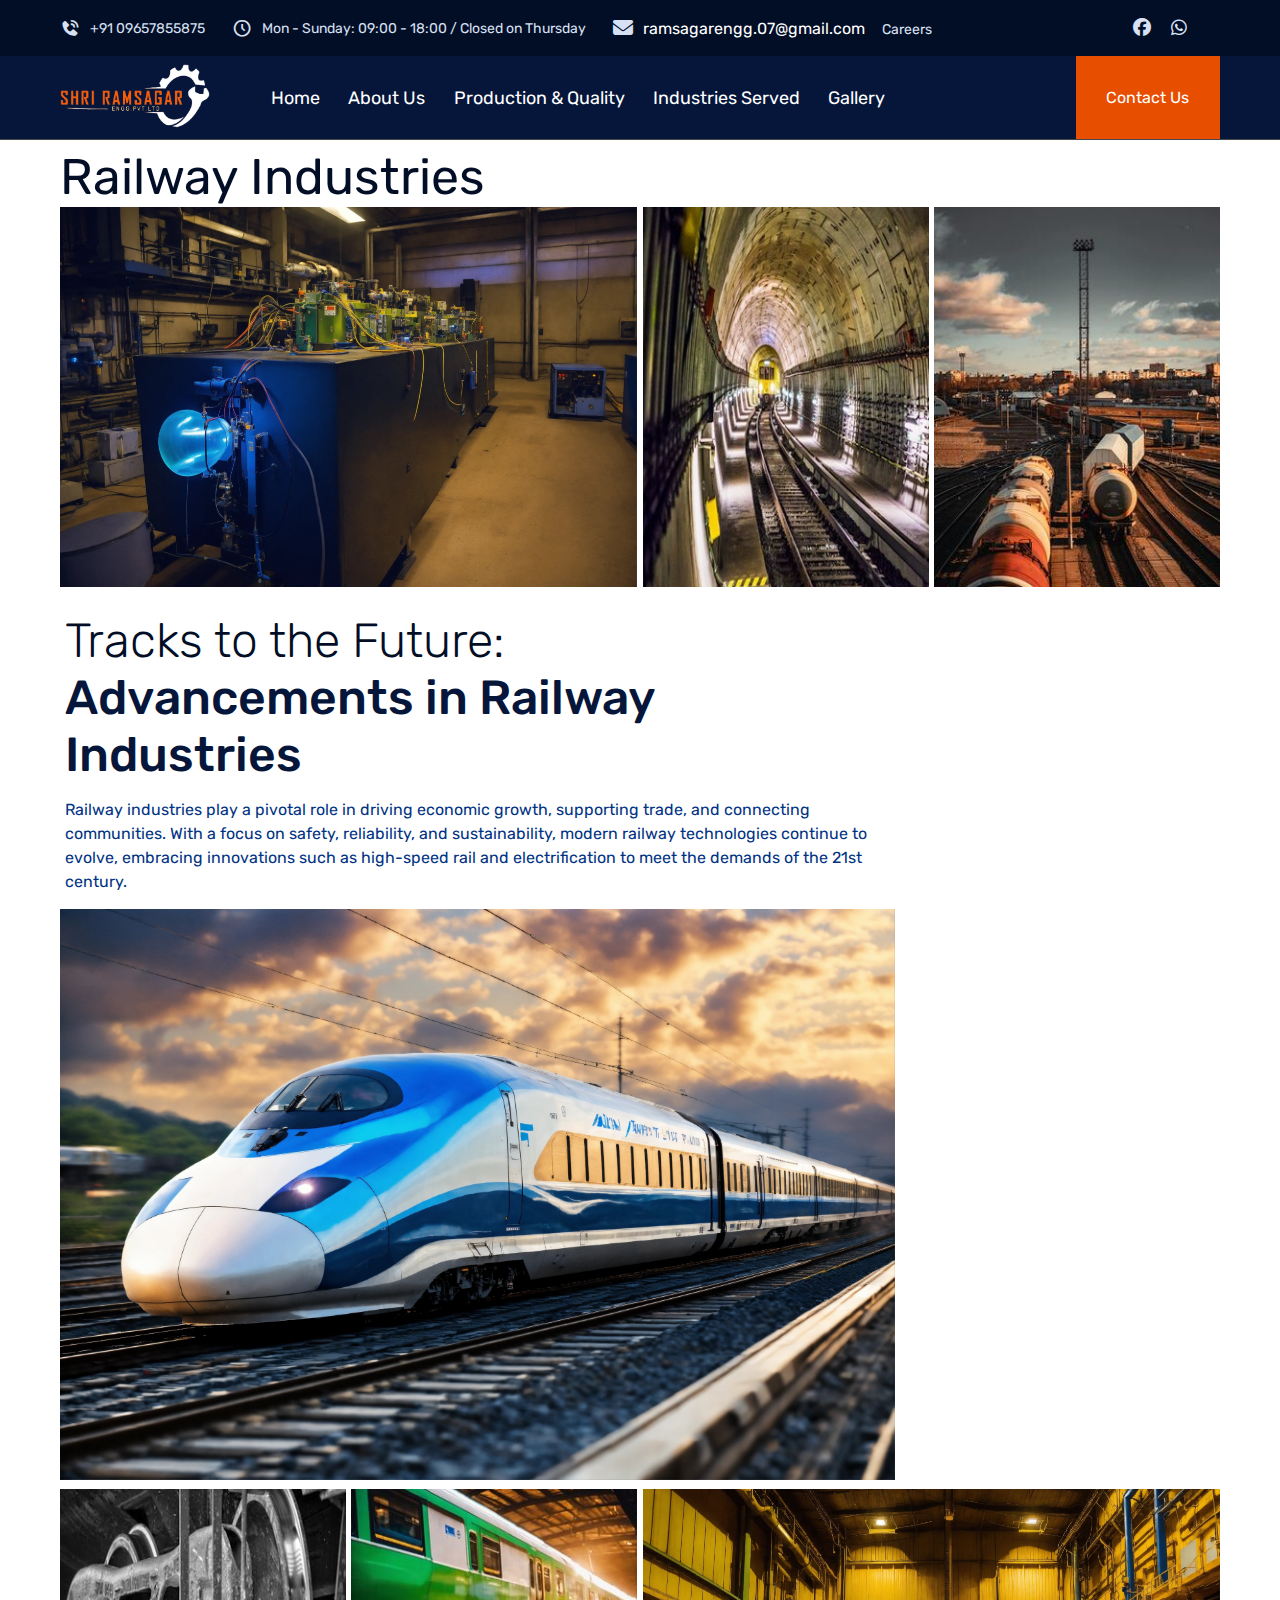
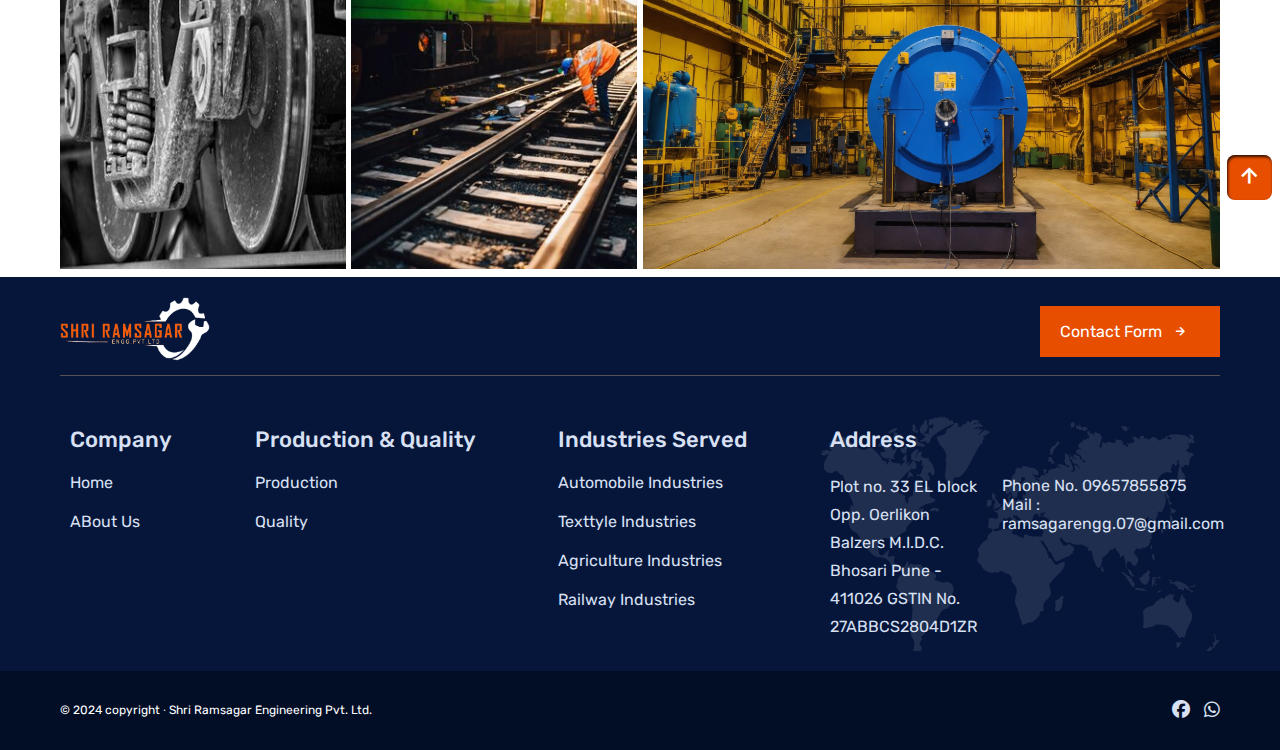
<file: railway.html>
<!DOCTYPE html>
<html lang="en">

<head>
    <meta charset="UTF-8" />
    <meta name="viewport" content="width=device-width, initial-scale=1.0" />
    <title>ShriRamsagar Engineering Pvt Ltd</title>

    <link rel="stylesheet" href="style.css" />

    <!-- Boxicons CDN Link -->
    <link href="https://unpkg.com/boxicons@2.1.4/css/boxicons.min.css" rel="stylesheet" />

    <!-- Remix Icons Library Link -->
    <link rel="stylesheet" href="https://cdnjs.cloudflare.com/ajax/libs/font-awesome/6.5.1/css/all.min.css" />
</head>

<body>

    <!-- ! Scroll To Top Button -->
    <a href="#" class="scroll-top">
        <i class='bx bx-up-arrow-alt'></i>
    </a>


    <div class="main-header" id="main__header">
        <div class="top-header default-p">
            <div class="left-header">
                <div class="phone display-flex">
                    <i class="bx bxs-phone-call"></i>
                    <a href="#" class="ph">+91 09657855875</a>
                </div>

                <div class="time display-flex">
                    <i class="bx bx-time-five"></i>
                    <p class="ph">Mon - Sunday: 09:00 - 18:00 / Closed on Thursday</p>
                </div>

                <div class="mail display-flex">
                    <i class="fa-solid fa-envelope"></i>
                    <a style="color: white;" href="mailto:ramsagarengg.07@gmail.com">ramsagarengg.07@gmail.com</a>
                </div>
                <li class="nav-link">
                    <a href="#">Careers</a>
                </li>
            </div>

            <div class="right-header">
                <div class="socials">
                    <!-- <a href="">
          <i class="fa-brands fa-linkedin-in"></i>
        </a> -->
                    <a href="">
                        <i class="fa-brands fa-facebook"></i>
                    </a>
                    <a href="//wa.me/9921723204?text=We need your help to understand your services so that we can discuss further on requirements from our side. Please connect with us for more details.! "
                        target="_blank">
                        <i class="fa-brands fa-whatsapp"></i>
                    </a>
                    <!-- <a href="">
          <i class="fa-brands fa-twitter"></i>
        </a> -->
                </div>
            </div>
        </div>

        <!-- 2nd Header Section  -->

        <header class="header" id="header">
            <a class="logo" href="/index.html">
                <img src="./images/logo.png" width="100%" alt="" />
            </a>


            <ul class="header-nav-links">
                <li class="header-nav-link">
                    <a href="./index.html">Home</a>
                </li>
                <li class="header-nav-link">
                    <a href="./about.html">About Us</a>
                </li>
                <li class="header-nav-link dropdown">
                    <a href="./production.html" id="dd-down" class="nav-link-text">Production & Quality <i
                            class='bx bx-chevron-down dd-icon' id="ddIcon"></i></a>
                    <div class="submenu">
                        <ul>
                            <li><a href="./production.html">Production</a></li>
                            <li><a href="./quality.html">Quality</a></li>
                        </ul>
                    </div>
                </li>
                <li class="header-nav-link dropdown">
                    <a href="/automobile.html" id="dd-down" class="nav-link-text" class="active">Industries Served <i
                            class='bx bx-chevron-down dd-icon' id="ddIcon"></i></a>
                    <div class="submenu">
                        <ul>
                            <li><a href="./automobile.html">Automobile Industries</a></li>
                            <li><a href="./textyle.html">Textyle Industries</a></li>
                            <li><a href="./agri.html">Agriculture Industries</a></li>
                            <li><a href="./railway.html">Railway Industries</a></li>
                        </ul>
                    </div>
                </li>
                <li class="header-nav-link dropdown">
                    <a href="./products.html" id="dd-down" class="nav-link-text">Gallery <i
                            class='bx bx-chevron-down dd-icon' id="ddIcon"></i></a>
                    <div class="submenu">
                        <ul>
                            <li><a href="./products.html">Products</a></li>
                            <li><a href="./facillity.html">Our Workshop </a>
                            </li>
                        </ul>
                    </div>
                </li>

                <li class="header-nav-link dnone" id="ctbtn-display">
                    <a href="contact.html" class="menu-ct">Contact</a>
                </li>

            </ul>
            <div class="cta">
                <div class="search-btn">
                    <!-- <i class="fa-solid fa-magnifying-glass"></i> -->
                </div>

                <!-- ! (( *** ======>> MEnu Bar Icon <<====== *** )) -->
                <div class="hamburger">
                    <span class="line1"></span>
                    <span class="line2"></span>
                    <span class="line3"></span>
                </div>

                <div class="contact-btn">
                    <a class="ct-btn" href="./contact.html">Contact Us</a>
                </div>
            </div>


        </header>
    </div>

    <section class="gallery default-p">
        <div class="gallery-title">
            <p>Railway Industries</p>
        </div>

        <div class="gallery-boxes">
            <div class="gallery-container">
                <div class="gallery-box-1 overflow">
                    <img src="/images/Production/rail-1.jpg" alt="">
                </div>


                <div class="gallery-box-1 df-gallery">
                    <div class="gallery-box2-box1">
                        <img src="/images/Production/rail-2.jpg" alt="">
                    </div>
                    <div class="gallery-box2-box2">
                        <img src="/images/Production/rail-3.jpg" alt="">
                    </div>
                </div>
            </div>


            <div class="left-side">

            </div>
            <div class="right-side">
                <div class="left-texts">
                    <p>Tracks to the Future:</p>
                    <p>Advancements in Railway Industries</p>
                    <p>Railway industries play a pivotal role in driving economic growth, supporting trade, and
                        connecting communities. With a focus on safety, reliability, and sustainability, modern railway
                        technologies continue to evolve, embracing innovations such as high-speed rail and
                        electrification to meet the demands of the 21st century.</p>
                </div>

                <div class="right-side-image">
                    <img src="/images/Production/railway-main.jpg" alt="">
                </div>

            </div>

            <div class="gallery-container">

                <div class="gallery-box-3 df-gallery">
                    <div class="gallery-box3-box1">
                        <img src="/images/Production/rail-4.jpg" alt="">
                    </div>

                    <div class="gallery-box3-box2">
                        <img src="/images/Production/rail-5.jpg" alt="">
                    </div>
                </div>

                <div class="gallery-box-3 overflow">
                    <img src="/images/Production/rail-6.jpg" alt="">
                </div>
            </div>
        </div>

    </section>

    <!-- ! Footer Section Starts -->
    <footer class="footer">
        <div class="top-footer">
            <a class="logo" href="#">
                <img src="./images/logo.png" width="100%" alt="" />
            </a>

            <div class="long-btn">
                <a href="./contact.html" class="ft-btn">Contact Form <i class="bx bx-right-arrow-alt"></i></a>
            </div>
        </div>

        <div class="footer-links">
            <div class="footer-column">
                <a href="./index.html" class="footer-title">Company</a>
                <a href="./index.html">Home</a>
                <a href="./about.html">ABout Us</a>
            </div>
            <div class="footer-column">
                <a href="./production.html" class="footer-title">Production & Quality</a>
                <a href="./production.html">Production</a>
                <a href="./quality.html">Quality</a>
            </div>
            <div class="footer-column">
                <a href="./automobile.html" class="footer-title">Industries Served</a>
                <a href="./automobile.html">Automobile Industries</a>
                <a href="./textyle.html">Texttyle Industries</a>
                <a href="./agri.html">Agriculture Industries</a>
                <a href="./railway.html">Railway Industries</a>
            </div>

            <div class="address">
                <div class="footer-column">
                    <a href="./contact.html" class="footer-title">Address</a>
                    <a href="" class="add">Plot no. 33 EL block Opp. Oerlikon Balzers M.I.D.C. Bhosari Pune
                        - 411026 GSTIN No. 27ABBCS2804D1ZR</a>
                </div>
                <div class="footer-contact">
                    <p>Phone No. 09657855875</p>
                    <a href="/contact.html">Mail : ramsagarengg.07@gmail.com</a>
                </div>
            </div>
        </div>
    </footer>

    <div class="bottom-footer">
        <p class="copyright">
            © 2024 copyright ∙ Shri Ramsagar Engineering Pvt. Ltd.
        </p>
        <div class="bottom-social">
            <!-- <a href="">
            <i class="fa-brands fa-linkedin-in"></i>
          </a> -->
            <a href="">
                <i class="fa-brands fa-facebook"></i>
            </a>
            <a href="//wa.me/9921723204?text=We need your help to understand your services so that we can discuss further on requirements from our side. Please connect with us for more details.!"
                target="_blank">
                <i class="fa-brands fa-whatsapp"></i>
            </a>

            <!-- <a href="">
            <i class="fa-brands fa-twitter"></i>
          </a> -->
        </div>
    </div>

    <script src="/main.js"></script>
</body>

</html>
</file>
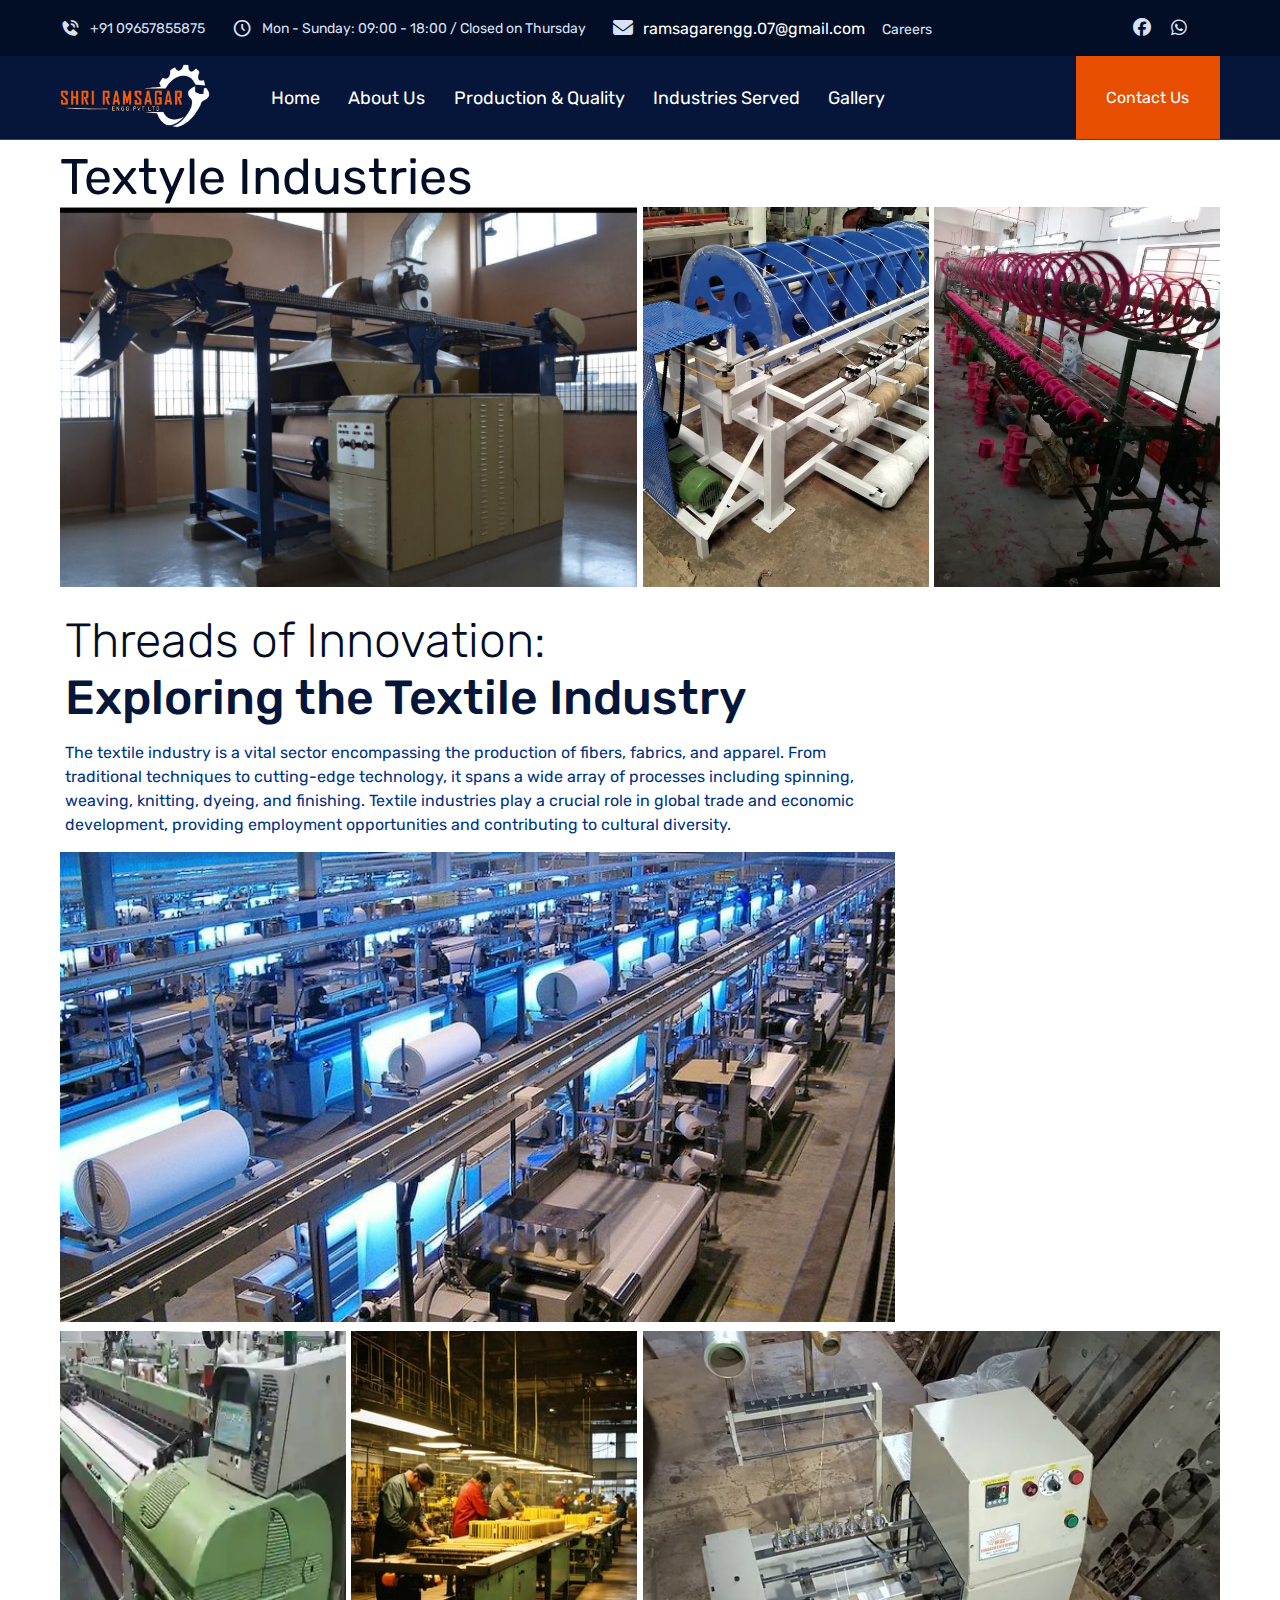
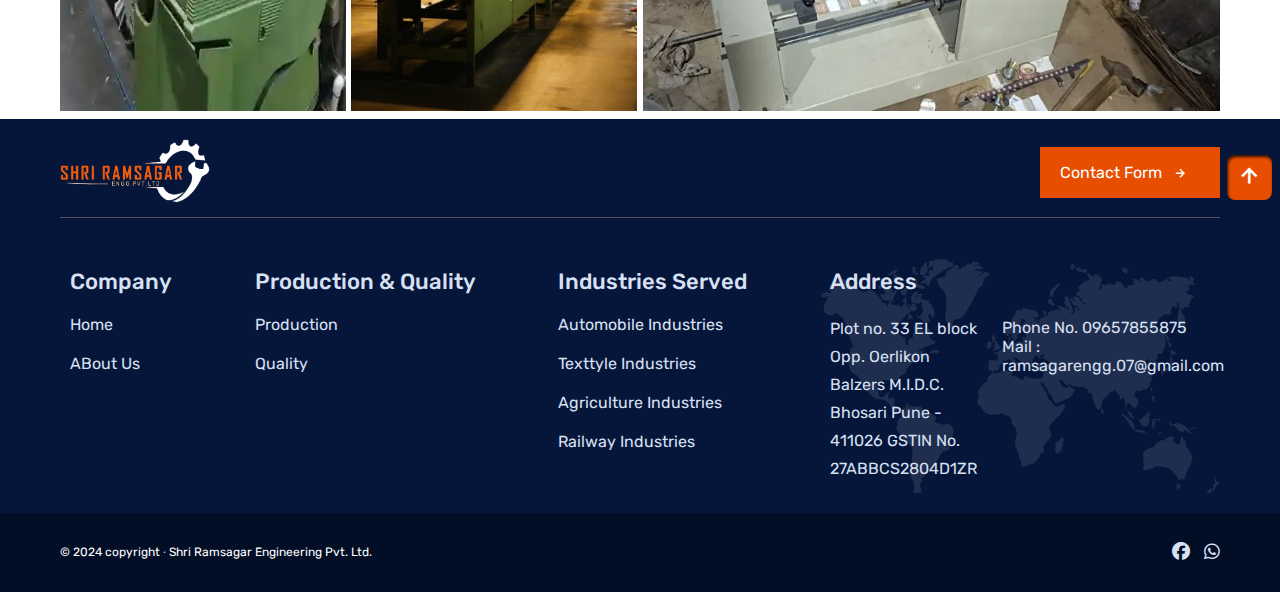
<file: textyle.html>
<!DOCTYPE html>
<html lang="en">

<head>
    <meta charset="UTF-8" />
    <meta name="viewport" content="width=device-width, initial-scale=1.0" />
    <title>ShriRamsagar Engineering Pvt Ltd</title>

    <link rel="stylesheet" href="style.css" />

    <!-- Boxicons CDN Link -->
    <link href="https://unpkg.com/boxicons@2.1.4/css/boxicons.min.css" rel="stylesheet" />

    <!-- Remix Icons Library Link -->
    <link rel="stylesheet" href="https://cdnjs.cloudflare.com/ajax/libs/font-awesome/6.5.1/css/all.min.css" />
</head>

<body>

    <!-- ! Scroll To Top Button -->
    <a href="#" class="scroll-top">
        <i class='bx bx-up-arrow-alt'></i>
    </a>


    <div class="main-header" id="main__header">
        <div class="top-header default-p">
            <div class="left-header">
                <div class="phone display-flex">
                    <i class="bx bxs-phone-call"></i>
                    <a href="#" class="ph">+91 09657855875</a>
                </div>

                <div class="time display-flex">
                    <i class="bx bx-time-five"></i>
                    <p class="ph">Mon - Sunday: 09:00 - 18:00 / Closed on Thursday</p>
                </div>

                <div class="mail display-flex">
                    <i class="fa-solid fa-envelope"></i>
                    <a style="color: white;" href="mailto:ramsagarengg.07@gmail.com">ramsagarengg.07@gmail.com</a>
                </div>
                <li class="nav-link">
                    <a href="#">Careers</a>
                </li>
            </div>

            <div class="right-header">
                <div class="socials">
                    <!-- <a href="">
          <i class="fa-brands fa-linkedin-in"></i>
        </a> -->
                    <a href="">
                        <i class="fa-brands fa-facebook"></i>
                    </a>
                    <a href="//wa.me/9921723204?text=We need your help to understand your services so that we can discuss further on requirements from our side. Please connect with us for more details.!"
                        target="_blank">
                        <i class=" fa-brands fa-whatsapp"></i>
                    </a>
                    <!-- <a href="">
          <i class="fa-brands fa-twitter"></i>
        </a> -->
                </div>
            </div>
        </div>

        <!-- 2nd Header Section  -->

        <header class="header" id="header">
            <a class="logo" href="/index.html">
                <img src="./images/logo.png" width="100%" alt="" />
            </a>


            <ul class="header-nav-links">
                <li class="header-nav-link">
                    <a href="./index.html">Home</a>
                </li>
                <li class="header-nav-link">
                    <a href="./about.html">About Us</a>
                </li>
                <li class="header-nav-link dropdown">
                    <a href="./production.html" id="dd-down" class="nav-link-text">Production & Quality <i
                            class='bx bx-chevron-down dd-icon' id="ddIcon"></i></a>
                    <div class="submenu">
                        <ul>
                            <li><a href="./production.html">Production</a></li>
                            <li><a href="./quality.html">Quality</a></li>
                        </ul>
                    </div>
                </li>
                <li class="header-nav-link dropdown">
                    <a href="/automobile.html" id="dd-down" class="nav-link-text" class="active">Industries Served <i
                            class='bx bx-chevron-down dd-icon' id="ddIcon"></i></a>
                    <div class="submenu">
                        <ul>
                            <li><a href="./automobile.html">Automobile Industries</a></li>
                            <li><a href="./textyle.html">Textyle Industries</a></li>
                            <li><a href="./agri.html">Agriculture Industries</a></li>
                            <li><a href="./railway.html">Railway Industries</a></li>
                        </ul>
                    </div>
                </li>
                <li class="header-nav-link dropdown">
                    <a href="./products.html" id="dd-down" class="nav-link-text">Gallery <i
                            class='bx bx-chevron-down dd-icon' id="ddIcon"></i></a>
                    <div class="submenu">
                        <ul>
                            <li><a href="./products.html">Products</a></li>
                            <li><a href="./facillity.html">Our Workshop</a></li>
                        </ul>
                    </div>
                </li>

                <li class="header-nav-link dnone" id="ctbtn-display">
                    <a href="contact.html" class="menu-ct">Contact</a>
                </li>

            </ul>
            <div class="cta">
                <div class="search-btn">
                    <!-- <i class="fa-solid fa-magnifying-glass"></i> -->
                </div>

                <!-- ! (( *** ======>> MEnu Bar Icon <<====== *** )) -->
                <div class="hamburger">
                    <span class="line1"></span>
                    <span class="line2"></span>
                    <span class="line3"></span>
                </div>

                <div class="contact-btn">
                    <a class="ct-btn" href="./contact.html">Contact Us</a>
                </div>
            </div>


        </header>
    </div>

    <section class="gallery default-p">
        <div class="gallery-title">
            <p>Textyle Industries</p>
        </div>

        <div class="gallery-boxes">
            <div class="gallery-container">
                <div class="gallery-box-1 overflow">
                    <img src="/images/Production/textyle-1.jpg" alt="">
                </div>


                <div class="gallery-box-1 df-gallery">
                    <div class="gallery-box2-box1">
                        <img src="/images/Production/textyle-4-.jpg" alt="">
                    </div>
                    <div class="gallery-box2-box2">
                        <img src="/images/Production/textyle-5.jpg" alt="">
                    </div>
                </div>
            </div>


            <div class="left-side">

            </div>
            <div class="right-side">
                <div class="left-texts">
                    <p>Threads of Innovation:</p>
                    <p>Exploring the Textile Industry</p>
                    <p>The textile industry is a vital sector encompassing the production of fibers, fabrics, and
                        apparel. From traditional techniques to cutting-edge technology, it spans a wide array of
                        processes including spinning, weaving, knitting, dyeing, and finishing. Textile industries play
                        a crucial role in global trade and economic development, providing employment opportunities and
                        contributing to cultural diversity.</p>
                </div>

                <div class="right-side-image">
                    <img src="/images/Production/text-banner-.jpg" alt="">
                </div>


            </div>

            <div class="gallery-container">

                <div class="gallery-box-3 df-gallery">
                    <div class="gallery-box3-box1">
                        <img src="/images/Production/textyle-2.jpg" alt="">
                    </div>

                    <div class="gallery-box3-box2">
                        <img src="/images/Production/textyle-6.jpg" alt="">
                    </div>
                </div>

                <div class="gallery-box-3 overflow">
                    <img src="/images/Production/textyle-3-.jpg" alt="">
                </div>
            </div>
        </div>

    </section>

    <!-- ! Footer Section Starts -->
    <footer class="footer">
        <div class="top-footer">
            <a class="logo" href="#">
                <img src="./images/logo.png" width="100%" alt="" />
            </a>

            <div class="long-btn">
                <a href="./contact.html" class="ft-btn">Contact Form <i class="bx bx-right-arrow-alt"></i></a>
            </div>
        </div>

        <div class="footer-links">
            <div class="footer-column">
                <a href="./index.html" class="footer-title">Company</a>
                <a href="./index.html">Home</a>
                <a href="./about.html">ABout Us</a>
            </div>
            <div class="footer-column">
                <a href="./production.html" class="footer-title">Production & Quality</a>
                <a href="./production.html">Production</a>
                <a href="./quality.html">Quality</a>
            </div>
            <div class="footer-column">
                <a href="./automobile.html" class="footer-title">Industries Served</a>
                <a href="./automobile.html">Automobile Industries</a>
                <a href="./textyle.html">Texttyle Industries</a>
                <a href="./agri.html">Agriculture Industries</a>
                <a href="./railway.html">Railway Industries</a>
            </div>

            <div class="address">
                <div class="footer-column">
                    <a href="./contact.html" class="footer-title">Address</a>
                    <a href="" class="add">Plot no. 33 EL block Opp. Oerlikon Balzers M.I.D.C. Bhosari Pune
                        - 411026 GSTIN No. 27ABBCS2804D1ZR</a>
                </div>
                <div class="footer-contact">
                    <p>Phone No. 09657855875</p>
                    <a href="/contact.html">Mail : ramsagarengg.07@gmail.com</a>
                </div>
            </div>
        </div>
    </footer>

    <div class="bottom-footer">
        <p class="copyright">
            © 2024 copyright ∙ Shri Ramsagar Engineering Pvt. Ltd.
        </p>
        <div class="bottom-social">
            <!-- <a href="">
            <i class="fa-brands fa-linkedin-in"></i>
          </a> -->
            <a href="">
                <i class="fa-brands fa-facebook"></i>
            </a>
            <a href="//wa.me/9921723204?text=We need your help to understand your services so that we can discuss further on requirements from our side. Please connect with us for more details.!"
                target="_blank">
                <i class="fa-brands fa-whatsapp"></i>
            </a>

            <!-- <a href="">
            <i class="fa-brands fa-twitter"></i>
          </a> -->
        </div>
    </div>

    <script src="/main.js"></script>
</body>

</html>
</file>
<file: style.css>
@import url("https://fonts.googleapis.com/css?family=Rubik:300,regular,500,600,700,800,900");
@import url("https://fonts.googleapis.com/css?family=Montserrat:100,200,300,regular,500,600,700,800,900");
* {
  margin: 0;
  padding: 0;
  box-sizing: border-box;
  font-family: "Rubik";
}

:root {
  --top-header-color: #d8e0f3;
  --top-header-bg-color: #020d26;
  --top-hover-color: #e74e00;
  --sec-head-color: #fff;
  --ct-btn-hover-color: #003383;
}
::selection {
  background-color: var(--top-hover-color);
  color: var(--sec-head-color);
}

html {
  scroll-behavior: smooth;
}

html::-webkit-scrollbar {
  width: 0.3rem;
  background: var(--top-header-bg-color);
}
html::-webkit-scrollbar-thumb {
  background: var(--top-hover-color);
  border-radius: 50px;
}

.default-p {
  padding: 8px 60px;
}
a {
  text-decoration: none;
}
li {
  list-style-type: none;
}
.display-flex {
  display: flex;
  align-items: center;
  column-gap: 10px;
  padding: 10px;
}
.main-header {
  position: fixed;
  top: 0;
  left: 0;
  right: 0;
  z-index: 5;
}

.top-header {
  width: 100%;
  background-color: var(--top-header-bg-color);
  color: var(--top-header-color);
  display: flex;
  align-items: center;
  transition: 0.4s;
  column-gap: 201px;
}
.th-hide {
  display: none;
}

.phone {
  display: flex;
  align-items: center;
  column-gap: 10px;
}
.phone i {
  font-size: 20px;
}
.ph {
  font-size: 14px;
  color: var(--top-header-color);
}
.ph:hover,
.nav-link a:hover,
.socials i:hover {
  color: var(--top-hover-color);
}
.time i {
  font-size: 20px;
}

.mail i {
  font-size: 20px;
}

.left-header {
  width: 76%;
  display: flex;
  align-items: center;
  justify-content: space-between;
  /* border: 1px solid white; */
  margin-left: -10px;
}

/* Left Top Header */

.nav-links {
  display: flex;
  column-gap: 18px;
  align-items: center;
}

.nav-link a {
  font-size: 14px;
  color: var(--top-header-color);
}

.socials {
  display: flex;
  column-gap: 20px;
}

.socials a i {
  font-size: 18px;
  color: var(--top-header-color);
}

/* ! Second Header Section */

.header {
  width: 100%;
  padding: 0 60px;
  border-bottom: 1px solid #49494af9;
  display: flex;
  align-items: center;
  justify-content: space-between;
  background-color: #06163a;
}
/* .header .hide {
  transform: translateY(-100%);
} */
.hero {
  height: 100vh;
  /* background-image: url("./images/S\ \(2\).jpeg "); */
  background-size: cover;
}

.logo {
  width: 150px;
}
.menu-bar {
  font-size: 32px;
  color: #fff;
  cursor: pointer;
}
/* .color-link {
  color: white;
} */
.header-nav-links {
  width: 55%;
  display: flex;
  align-items: center;
  justify-content: space-between;

  margin-left: -95px;
}

.header-nav-link a {
  font-size: 18px;
  color: var(--sec-head-color);
  padding: 25px 12px;
  position: relative;
}
.nav-link-text {
  font-size: 18px;
  color: var(--sec-head-color);
  padding: 0 12px;
}

.header-nav-link a:before {
  position: absolute;
  content: "";
  left: 0;
  width: 0;
  height: 5px;
  bottom: -5px;
  background-color: var(--top-hover-color);
  transition: 0.4s;
}

.header-nav-link a.hover:before,
.header-nav-link a.active:before {
  width: 100%;
}
.dnone {
  display: none;
}

.header-nav-link .menu-ct {
  font-size: 15px;
  color: var(--sec-head-color);
}

.db {
  font-size: 12px;
  display: block;
  background-color: var(--top-hover-color);
  padding: 8px 18px;
  width: 120px;
  text-align: center;
}
/* ! Dropdown Code */
.dropdown {
  position: relative;
  transition: 0.4s;
}

.submenu {
  position: absolute;
  width: 200px;
  background-color: var(--sec-head-color);
  top: 41px;
  display: none;
  left: 0;
  box-shadow: 0 2px 5px 2px rgba(0, 0, 0, 0.2);
  transition: 0.3s;
}

.submenu li {
  padding: 12px 2px;
  border-bottom: 1px solid rgb(233, 233, 233);
}
.submenu li:hover {
  background-color: #f5f6f7;
  color: var(--top-hover-color);
}

.submenu li a {
  color: var(--top-header-bg-color);
  font-size: 15px;
  transition: color 0.3s;
}
.submenu li:hover a {
  color: var(--top-hover-color);
  font-size: 15px;
}

.dropdown:hover .submenu {
  display: block;
  transform: translateY(12px);
  transition: 0.3s;
}
.dropdown i {
  display: none;
}
.dd-icon {
  font-size: 25px;
  color: #00000060;
}
.move-ddicon {
  transform: rotate(-360deg);
}

/* ! Dropdown Code Ends */

/* ! Scroll To Top Button Style */
.scroll-top {
  position: fixed;
  right: 0.5rem;
  bottom: -100%;
  transition: bottom 0.8s cubic-bezier(0.175, 0.885, 0.32, 1.275);
  z-index: 500;
}

.scroll-top i {
  padding: 8px;
  font-size: 1.8rem;
  color: var(--sec-head-color);
  background-color: var(--top-hover-color);
  box-shadow: inset 1px 2px 3px 0px rgba(0, 0, 0, 0.8);
  border-radius: 8px;
}

.scroll-top i:hover {
  background-color: #ad3f08fa;
}
.scroll-active {
  bottom: 2rem;
}

/* ! *** =========>> Hamburger Menu Styling <<========= *** */
.hamburger {
  display: flex;
  flex-direction: column;
  row-gap: 5px;
  display: none;
  cursor: pointer;
}
.hamburger span {
  width: 24px;
  height: 2px;
  background-color: white;
  transition: 0.3s cubic-bezier(0.455, 0.03, 0.515, 0.955);
}
.move .line1 {
  transform: rotate(-45deg) translate(-5px, 5px);
}
.move .line2 {
  opacity: 0;
}
.move .line3 {
  transform: rotate(45deg) translate(-5px, -5px);
}

.contact-btn {
  width: 144px;
  padding: 32px 30px;
  background-color: var(--top-hover-color);
  cursor: pointer;
  transition: background-color 0.4s;
}
.respo-contact {
  position: absolute;
  left: -263px;
  top: 341px;
}

.ct-btn {
  color: white;
  font-weight: 400;
}
.contact-btn:hover {
  background-color: var(--ct-btn-hover-color);
}

.cta {
  display: flex;
  align-items: center;
  column-gap: 35px;
  position: relative;
}
/* ! <<========== Responsive Menu Bar ===========>> */
.menu {
  display: flex;
  flex-direction: column;
  row-gap: 5px;
  opacity: 0;
}
.menu span {
  width: 24px;
  background: red;
  height: 2px;
}

/* -----------====================================================------------------- */

/* Slider CSS */
/* .slider-container {
  position: relative;
  overflow: hidden;
}

.slider {
  display: flex;
  transition: transform 0.5s ease;
}

.slide {
  min-width: 100%;
} */

/* video {
  width: 100%;
}

.indicators {
  position: absolute;
  bottom: 10px;
  left: 50%;
  transform: translateX(-50%);
}

.indicator {
  display: inline-block;
  width: 10px;
  height: 10px;
  border-radius: 50%;
  background-color: gray;
  margin: 0 5px;
  cursor: pointer;
}

.indicator.active {
  background-color: black;
} */

/* ------------====================================================------------------ */
.hero {
  width: 100%;
  /* display: flex;
  overflow: hidden; */
}
.slider-container {
  width: 100%;
  height: 100%;
  position: relative;
  display: flex;
  background-color: #000000;
  justify-content: center;
  align-items: center;
  padding: 0px;
}

.slider-container .slider {
  position: absolute;
  top: 0;
  left: 0;
  width: 100%;
  /* height: 100%; */
}

.slider-container ul {
  position: absolute;
  bottom: -55px;
  left: 50%;
  transform: translateX(-50%);
  display: flex;
  justify-content: center;
  align-items: center;
  z-index: 20;
}

.slider-container ul li {
  list-style: none;
  cursor: pointer;
  margin: 10px;
}

.slider-container ul li video {
  width: 80px;
  transition: all 0.3s;
}

.slider-container ul li video:hover {
  transform: scale(1.1);
}

.video {
  width: 100%;
  height: 100%;
}

/* ------------====================================================------------------ */

/* Hero Section */
.banner-hero {
  width: 100%;
  height: 100vh;
}
.hero-text {
  position: absolute;
  display: flex;
  flex-direction: column;
  row-gap: 20px;
  margin-top: 300px;
  padding-left: 60px;
  z-index: 1;
}
.banner-text {
  font-size: 43px;
  color: var(--sec-head-color);
  text-transform: uppercase;
  font-weight: 300;
}

.big-text {
  font-size: 60px;
  font-weight: 500;
  color: var(--sec-head-color);
  text-transform: uppercase;
}

/* ! Section Users */
.section {
  background-color: #f5f6f7;
  padding: 0 60px;
  width: 100%;
  text-align: center;
}

.title-text {
  font-size: 22px;
  padding: 40px 0;
  color: var(--top-header-bg-color);
  margin-top: 110px;
}

.card-container {
  /* border: 1px solid red; */
  padding: 30px 0;
  display: flex;
  justify-content: center;
  align-items: center;
  /* justify-content: space-between; */
}

.card {
  width: 402px;
  background-color: #f5f6f7;
  display: flex;
  flex-direction: column;
  border-right: 0.1px solid #c3b6b6;
  column-gap: 10px;
  padding: 15px 0;
}

.card-logo {
  width: 60px;
}

.card-logo img {
  width: 100%;
}

.card-number {
  font-size: 50px;
}

.card-info {
  margin-top: -50px;
  color: var(--top-header-bg-color);
}

.card-info .subtitle {
  font-size: 20px;
  font-weight: 500;
}
.card-info .desc {
  font-size: 20px;
}

.globe {
  position: relative;
  left: 70px;
}
.users {
  position: relative;
  left: 40px;
}

/* Components Section Starts */
.components {
  padding: 50px 60px;
}
.bg-title {
  display: flex;
  flex-direction: column;
  row-gap: 10px;
  align-items: center;
  padding-bottom: 60px;
}
.heading {
  font-size: 42px;
  text-align: center;
  color: var(--top-header-bg-color);
}

.subhead {
  font-size: 16px;
  color: var(--top-header-bg-color);
}

.box-container {
  display: flex;
  flex-wrap: wrap;
  justify-content: center;
}
.image-box {
  width: 307px;
  height: 342px;
  overflow: hidden;
}
.image-box:hover > img {
  transform: scale(1.2);
}
.image-box img {
  width: 100%;
  height: 100%;
  transition: transform 0.4s;
}

.icon-img img {
  width: 100px;
}

.desc-box {
  display: flex;
  flex-direction: column;
  row-gap: 15px;
  padding: 40px;
}

.box-title {
  font-size: 20px;
  font-weight: 500;
  color: #3f485d;
  transition: text-decoration-color 0.4s;
}

.box-title:hover {
  /* text-decoration: underline; */
  text-decoration-color: var(--top-hover-color);
}

.box-desc {
  line-height: 28px;
  color: #3f485d;
}

/* ! Footer Section Styling Starts */
.footer {
  padding: 20px 60px;
  /* background-color: var(--top-header-bg-color); */
}
.top-footer {
  display: flex;
  align-items: center;
  justify-content: space-between;
  border-bottom: #3f485d;
  padding-bottom: 10px;
  /* border: 1px solid white; */
  border-bottom: 1px solid rgb(85, 82, 82);
}

.long-btn {
  width: 180px;
  padding: 16px 20px;
  background-color: var(--top-hover-color);
  display: flex;
  align-items: center;
  transition: background-color 0.4s;
}
.long-btn:hover {
  background-color: var(--top-header-bg-color);
  border: 1px solid var(--top-hover-color);
}

.ft-btn {
  color: var(--sec-head-color);
  display: flex;
  align-items: center;
  column-gap: 10px;
  font-size: 16px;
}

.long-btn i {
  font-size: 16px;
}
.footer {
  background-color: #06163a;
}

.footer-links {
  margin-top: 40px;
  display: flex;
  justify-content: space-between;
}

.footer-column {
  /* width: 262px; */
  padding: 10px;
  /* border: 1px solid red; */
  display: flex;
  flex-direction: column;
  row-gap: 20px;
}

.footer-title {
  font-size: 22px;
  font-weight: 500;
  color: var(--sec-head-color);
}

.footer-column a {
  color: var(--top-header-color);
}
.footer-column .add {
  line-height: 28px;
}
.address {
  color: var(--top-header-color);
  width: 400px;
  max-width: 400px;
  background: #06163a;
  background-image: url("./images/bg-map.svg");
  background-size: cover;
  display: flex;
  column-gap: 15px;
}

.address a {
  color: var(--top-header-color);
}
.footer-contact {
  margin-top: 60px;
}

.bottom-footer {
  color: var(--sec-head-color);
  padding: 30px 60px;
  /* border: 1px solid red; */
  background-color: var(--top-header-bg-color);
  width: 100%;
  display: flex;
  align-items: center;
  justify-content: space-between;
}

.copyright {
  font-size: 12px;
  text-align: center;
}

.bottom-social i {
  font-size: 18px;
  color: var(--top-header-color);
  margin-left: 10px;
}

.bottom-social i:hover {
  color: var(--top-hover-color);
}

/* ! *** ============>> Testimoniels CSS <<============== *** */
.container3 {
  height: 350px;
  display: flex;
  align-items: center;
  width: 100%;
  background-color: #fff;
  justify-content: center;
}
.testimonial {
  position: relative;
  width: 100%;
  padding: 28px 60px;
}
.testi-title {
  display: flex;
  justify-content: center;
}
.testi-title p {
  font-size: 42px;
  color: var(--top-header-bg-color);
  padding-bottom: 32px;
}
.slider {
  width: 100%;
  margin: auto;
  overflow: hidden;
}
.slider ul {
  display: flex;
  padding: 0;
  animation: cambio 30s infinite linear forwards;
  align-items: center;
  column-gap: 10px;
}
.slider li {
  padding: 0 10px;
  list-style: none;
}
.slider img {
  max-width: 180px;
  height: auto !important;
  border-radius: 10%;
}
.jbmi {
  width: 190px;
}
@keyframes cambio {
  from {
    margin-left: 0%;
  }
  to {
    margin-left: -100%;
  }
}

/*  !  ##########  Contact Page Styling ################ */
.contact-title {
  color: var(--top-header-bg-color);
  background-image: url("./images/contact-img.jpeg");
  background-size: cover;
  width: 100%;
  padding: 120px 60px;
  margin-top: 110px;
  background-position: center;
}
.contact-text {
  font-size: 48px;
  font-weight: 300;
}
.contact-subtitle {
  font-size: 39px;
  font-weight: 500;
}
.contact-desc {
  color: #003383;
  margin-top: 20px;
  font-size: 16px;
  line-height: 24px;
}
.both-side {
  display: flex;
  justify-content: space-between;
  margin-block-start: 20px;
}
.right-contact {
  width: 42%;
  display: flex;

  flex-direction: column;
  row-gap: 35px;
}
.connect {
  width: 85%;
  display: flex;
  flex-direction: column;
  row-gap: 30px;
}
.phone-sec {
  display: flex;
  align-items: flex-start;
  column-gap: 22px;
}

.phone-sec i {
  font-size: 30px;
  padding: 13px;
  color: var(--sec-head-color);
  background-color: var(--top-hover-color);
  border-radius: 8px;
}

.phone-num p {
  font-size: 22px;
  color: #020d26;
}

.ph-read {
  font-size: 16px;
  color: #003383;
}

.ph-height {
  line-height: 24px;
}

.left-contact {
  width: 55%;
}
.form {
  display: flex;
  flex-wrap: wrap;
  /* justify-content: space-between; */
  gap: 25px 20px;
}

.form-group {
  display: flex;
  flex-direction: column;
  row-gap: 25px;
  margin-top: 20px;
  align-items: flex-start;
}
.form input {
  width: 330px;
  padding: 14px 25px;
  border: 1px solid #d8d8d8;
  outline: none;
}
.form input::placeholder,
.text-area textarea::placeholder {
  font-size: 16px;
}

#inputfield {
  font-size: 16px;
}
.form input:focus,
.text-area textarea:focus {
  border: 1px solid red;
}

.text-area textarea {
  padding: 14px 25px;
  outline: none;
  border: 1px solid #d8d8d8;
  -webkit-box-sizing: border-box;
  -moz-box-sizing: border-box;
  box-sizing: border-box;
  width: 100%;
}

.submit {
  padding: 12px 30px;
  background-color: var(--top-hover-color);
  color: var(--sec-head-color);
  border: none;
  outline: none;
  font-size: 16px;
  font-weight: 400;
  cursor: pointer;
  transition: 0.3s;
}

.submit:hover {
  background-color: var(--top-header-bg-color);
}
.alert {
  color: #000;
}
.map-title {
  font-size: 40px;
  font-weight: 400;
}
.map iframe {
  width: 100%;
  height: 600px;
}

.bottom-map {
  margin-top: 40px;
  width: 100%;
  display: flex;
  flex-direction: column;
  row-gap: 20px;
}

/* ! ============== Gallery Page Styling ============= */
.gallery-title {
  width: 100%;
  /* border: 1px solid red; */
  /* padding-bottom: 25px; */
  margin-top: 139px;
}
.gallery-title p {
  font-size: 50px;
  font-weight: 400;
  color: var(--top-header-bg-color);
}
.gallery-container {
  display: flex;
  width: 100%;
  /* background-color: red; */
  column-gap: 0.5%;
}
.gallery-boxes {
  display: flex;
  flex-direction: column;
  row-gap: 5px;
}
.gallery-box-1,
.gallery-box-3,
.gallery-box-4 {
  width: 50%;
  height: 380px;
  /* background-color: green; */
}
.overflow {
  overflow: hidden;
}
.df-gallery {
  display: flex;
  column-gap: 1%;
}
.gallery-box2-box1,
.gallery-box2-box2,
.gallery-box3-box1,
.gallery-box3-box2,
.gallery-box4-box1,
.gallery-box4-box2 {
  width: 50%;
  /* height: auto; */
  /* background-color: yellow; */
  overflow: hidden;
}
.gallery-box-1 img,
.gallery-box2-box1 img,
.gallery-box2-box2 img,
.gallery-box-3 img,
.gallery-box3-box1 img,
.gallery-box3-box2 img,
.gallery-box4-box1 img,
.gallery-box4-box2 img {
  width: 100%;
  height: 100%;
  object-fit: cover;
}
.workshop-title {
  margin-top: 10px;
}
.machine-container {
  padding: 10px 0px;
  /* margin-top: 140px; */
  display: flex;
  /* justify-content: center; */
}
.machine-image {
  width: 100%;
  height: auto;
  display: flex;
  justify-content: center;
  /* object-fit: cover; */
}
.machine-image img {
  width: 80%;
  height: fit-content;
}
/*  ! <<=========== *** Products Page Styling ***  =============>> */
.products-line-1 {
  width: 100%;
  /* border: 1px solid red; */
  display: flex;
  justify-content: center;
  column-gap: 5px;
  overflow: hidden;
  margin-top: 100px;
}
.products-row-1 {
  display: flex;
  flex-direction: column;
}
.products-row-1 img {
  width: 100%;
  height: auto;
}
.products-row-3 {
  display: flex;
  flex-direction: column;
}
.products-row-3 img {
  width: 100%;
  height: auto;
}
.products-row-2 img {
  width: 100%;
  height: auto;
}
.products-line-2 {
  width: 100%;
  display: flex;
  justify-content: center;
  overflow: hidden;
  column-gap: 5px;
}
.products-line-3 {
  width: 100%;
  padding: 5px 0;
  /* background: red; */
  display: flex;
  justify-content: space-between;
}
.products-line3-bx1 {
  width: 49.5%;
  height: 400px;
  background-color: green;
  /* overflow: hidden; */
}
.products-line3-bx1 .product-image {
  width: 100%;
  height: 100%;
}

.product-image img {
  width: 100%;
  height: 100%;
  object-fit: cover;
}
/* .products-line3-bx2 {
  width: 50%;
  height: 400px;
  background-color: red;
  display: flex;
  flex-wrap: wrap;
  justify-content: space-between;
} */

.pro-line3-bx2-bx1 {
  width: 49.5%;
  height: 49.5%;
  /* background-color: purple; */
}

.pro-line3-bx2-bx2 {
  width: 49.5%;
  height: 49.5%;
  /* background-color: green; */
}
.pro-line3-bx2-bx3 {
  width: 49.5%;
  height: 49.5%;
  /* background-color: purple; */
}

.pro-line3-bx2-bx4 {
  width: 49.5%;
  height: 49.5%;
  /* background-color: green; */
}
.products-row-4 > img {
  width: 100%;
  height: 100%;
}
*/ .hr-line-color {
  color: #3f485d;
}

/* ! <<=========== *** Production Page Styling ***  =============>>  */
.prod-banner {
  width: 100%;
  height: 100vh;
  background-image: url("/images/Production/prod-banner.jpg");
  background-size: cover;
  background-position: right;
  margin-top: 133px;
}
.quality-banner {
  background-image: url("/images/Production/InsQcheckP\ \(1\).jpeg");
}
.quality-title p {
  font-size: 70px;
  position: relative;
  top: 150px;
  color: var(--sec-head-color);
  padding: 0 60px;
}
.workshop-banner {
  background-image: url("/images/gallery/workshop-banner.jpg");
}
.banner-title p {
  font-size: 70px;
  position: relative;
  top: 250px;
  color: var(--sec-head-color);
  padding: 0 60px;
}
.left-section {
  /* display: flex; */
  justify-content: space-between;
  margin-top: 3%;
}
.left-side {
  width: 28%;
  /* background-color: green; */
}
.right-side {
  width: 72%;
}
.left-texts {
  padding: 15px 5px;
}
.left-texts :nth-child(1) {
  font-size: 48px;
  font-weight: 300;
  color: var(--top-header-bg-color);
}
.left-texts :nth-child(2) {
  font-size: 48px;
  font-weight: 500;
  color: #06163a;
}
.left-texts :nth-child(3) {
  margin-top: 15px;
  color: var(--ct-btn-hover-color);
  line-height: 24px;
}

.right-side-image {
  width: 100%;
  height: auto;
}

.right-side-image img {
  width: 100%;
  height: auto;
}
.bx-container {
  display: flex;
  flex-wrap: wrap;
  /* border: 1px solid red; */
  justify-content: space-evenly;
}
.box {
  display: flex;
  flex-direction: column;
  row-gap: 20px;
  padding: 30px 28px;
}
.bx-title {
  font-family: "Montserrat" !important;
  font-size: 22px;
  color: var(--top-hover-color);
  line-height: 26px;
  font-weight: 600;
}

.box ul li {
  list-style-type: disc;
  margin-left: 22px;
  line-height: 24px;
  color: #003383;
}
.images-container {
  display: flex;
  justify-content: space-between;
  padding: 10px 25px;
  /* flex-wrap: wrap; */
  row-gap: 10px;
  column-gap: 20px;
  margin-left: 139px;
}
.images-img {
  width: 410px;
  height: 250px;
  overflow: hidden;
}
.images-img img {
  width: 100%;
  transition: 0.3s;
  height: 100%;
}
.images-img img:hover {
  transform: scale(1.2);
}

/* !  *** ===============>> A B O U T  P A G E <<============== *** */

.about-main {
  width: 100%;
  padding: 20px 60px;
  margin-top: 140px;
}
.first-abt-title {
  margin-left: 38px;
  margin-bottom: 20px;
}

.about-container {
  display: flex;
  align-items: center;
  border: 1px solid white;
  padding: 10px 0px;
}
.right-side-director {
  display: flex;
  flex-direction: row-reverse;
  margin-top: 4vw;
}
.about-image {
  width: 290px;
  height: auto;
  /* background-color: green; */
  overflow: hidden;
  padding-left: 25px;
}
.about-image img {
  border-radius: 50%;
  width: 100%;
}
#dir-img {
  border-radius: 50%;
  width: 100%;
}
#ment-img {
  border-radius: 50%;
  width: 120%;
  padding-right: 1vw;
}
.about-desc {
  display: flex;
  padding-left: 35px;
  flex-direction: column;
  row-gap: 10px;
}
.about-desc .dname {
  font-size: 19px;
  font-style: italic;
  font-weight: 500;
  color: #06163a;
}
.about-desc .about-text {
  letter-spacing: 1px;
  line-height: 26px;
  color: #003383;
  font-weight: 500;
  font-family: "Montserrat" !important ;
  text-align: justify;
}
.about-title,
.mentor-title {
  font-size: 35px;
  font-weight: 500;
  color: var(--top-header-bg-color);
  position: relative;
  width: fit-content;
  /* background-color: red; */
  cursor: pointer;
}
.about-title {
  margin-left: -4px;
}
/* .about-title::before {
  content: "";
  position: absolute;
  bottom: -10px;
  width: 100%;
  width: 0%;
  height: 3px;
  background-color: var(--top-hover-color);
  transition: width 0.3s ease-in-out;
} */

.about-title:hover::before {
  width: 100%;
}

.about-boxes-container {
  width: 100%;
  padding: 20px 0;
  display: flex;
  flex-direction: column;
}

.about-vision-title {
  font-size: 26px;
  line-height: 30px;
  color: var(--top-header-bg-color);
}
.about-vision-desc {
  color: var(--ct-btn-hover-color);
  line-height: 24px;
  font-size: 16px;
}
.vision-gap {
  margin-top: 65px;
}
.about-ul {
  margin-left: 23px;
  display: flex;
  flex-direction: column;
  row-gap: 20px;
  font-size: 22px;
  color: var(--ct-btn-hover-color);
}
.about-ul > li {
  list-style-type: disc;
}

.shadow-box {
  box-shadow: 1px 1px 5px 5px #020d261f;
}

/* ! ========>> Our Story Part Styling <<=========  */
.story-container {
  display: flex;
  flex-direction: column;
  align-items: start;
  row-gap: 30px;
  padding: 0;
  margin-top: 60px;
  /* background: red; */
}
.about-left {
  display: flex;
  column-gap: 25px;
  align-items: center;
  /* margin-left: 50px; */
}
.story-title {
  margin-left: 16px;
}

.story-image {
  width: 1050px;
}
.story-text {
  line-height: 26px;
  color: var(--ct-btn-hover-color);
  text-align: justify;
}
.story-image img {
  border-radius: 7%;
}

.hr-line {
  width: 100%;
  height: 1px;
  background-color: #3f485d38;
  margin-top: 55px;
}

/* =========>> *** ||  Certification And Awards Section || *** <<========= */
.awards-container {
  margin: 50px 0;
  padding: 0 25px;
}

.award-title {
  color: var(--top-header-bg-color);
  font-size: 35px;
  font-weight: 500;
  margin: 25px 1px;
}
.awards {
  width: 100%;
  /* background-color: red; */
  display: flex;
  justify-content: space-between;
}

.award-image {
  width: 33%;
  height: 500px;
  object-fit: cover;
  /* background-color: green; */
}

.award-image img {
  width: 100%;
  height: 100%;
  /* object-fit: cover; */
  border-radius: 16px;
  box-shadow: 1px 2px 5px 2px rgba(0, 0, 0, 0.2);
}

.award-desc {
  /* background-color: yellow; */
  width: 64%;
  display: flex;
  align-items: center;
}
.award-desc p {
  /* font-family: "Montserrat" !important; */
  line-height: 26px;
  color: #003383;
  /* font-weight: 500; */
  text-align: justify;
}

/* ! =========>> Team Container <<========== */
.team-container {
  margin-top: 50px;
  /* background-color: green; */
  padding: 10px 0;
}
.team-right {
  /* background-color: red; */
  display: flex;
  width: 100%;
  justify-content: space-between;
}
.team-image {
  width: 600px;
  height: 320px;
  overflow: hidden;
  margin-top: 50px;
}
.team-image img {
  width: 100%;
  height: 100%;
  transition: transform 0.3s;
}
.team-image:hover img {
  transform: scale(1.2);
}
/* ========== Making Responsive =========== */
@media screen and (max-width: 1254px) {
  /* .default-p {
    padding: 8px 50px;
  } */

  .hero {
    background-position: center;
  }
  /* .top-header {
    row-gap: 30px;
    flex-direction: column;
  }
  .left-header {
    width: 100%;
    display: flex;
    flex-direction: column;
  }
  .header {
    padding: 0 50px;
    row-gap: 20px;
    flex-direction: column;
  } */
}
@media screen and (max-width: 1878px) {
  .map-title p {
    padding: 0 60px;
  }
}

@media screen and (max-width: 1120px) {
  .globe {
    position: relative;
    left: 50px;
  }
}

@media screen and (max-width: 1052px) {
  .globe {
    position: relative;
    left: 39px;
  }
  .users {
    position: relative;
    left: 30px;
  }
  .hand {
    position: relative;
    left: 25px;
  }
}

@media screen and (max-width: 986px) {
  .default-p {
    padding: 0px 40px;
  }
  .card-info {
    margin-top: 0px;
  }
  .globe {
    position: relative;
    left: 80px;
  }
  .users {
    position: relative;
    left: 80px;
  }
  .hand {
    position: relative;
    left: 80px;
  }
  .both-side {
    flex-direction: column;
  }
  .right-contact {
    width: 100%;
  }
  .left-contact {
    width: 100%;
  }
  @media (max-width: 686px) {
    .gallery-box-1,
    .gallery-box-3,
    .gallery-box-4 {
      height: 236px;
    }
  }
  @media screen and (max-width: 824px) {
    .default-p {
      padding: 8px 40px;
    }
    .card-container {
      padding: 30px 0;
      display: flex;
      flex-direction: column;
      align-items: center;
      row-gap: 12px;
    }
    .users {
      position: relative;
      left: 180px;
    }
    .globe {
      position: relative;
      left: 180px;
    }
    .hand {
      position: relative;
      left: 180px;
    }
    .card {
      border-bottom: 1px solid rgb(152, 150, 150);
      border-right: none;
    }

    .about-vision-title {
      font-size: 26px;
      line-height: 30px;
      color: var(--top-header-bg-color);
    }
    .about-vision-desc {
      color: var(--ct-btn-hover-color);
      line-height: 24px;
      font-size: 16px;
    }
    .story-image {
      width: 290px;
    }
    .story-left {
      flex-direction: column;
      row-gap: 25px;
    }
    .story-title {
      margin-left: 0;
      width: 100%;
      text-align: center;
    }

    /* ! =============>> Our Team Styling <<============== */
    .about-ul {
      margin-left: 0;
    }
  }

  /* ! ============>> Mobile View Responsive <<============= */

  @media screen and (max-width: 611px) {
    .hero {
      background-position: 100% 100%;
    }
    .logo {
      width: 130px;
    }
    .default-p {
      padding: 8px 10px;
    }
    .hand {
      left: 150px;
    }
    .users {
      left: 150px;
    }
    .globe {
      left: 150px;
    }
    .dropdown i {
      display: block;
      transition: 0.3s;
    }
    .dropdown a {
      display: flex;
      column-gap: 53px;
    }

    .images-img {
      height: 130px;
    }
    /* ! ================== Making Respo Navbar ======================= */
    .left-header {
      width: 100%;
      display: flex;
      padding: 0 10px;
      flex-direction: column;
      justify-content: space-between;
    }
    .socials {
      margin-left: 10px;
    }

    .header {
      padding: 15px 15px;
    }

    .submenu {
      position: static;
      display: none;
    }

    .quality-title p {
      padding: 0 20px;
    }
    .submenu.active {
      display: block;
      position: static;
    }

    .dd-icon-move {
      transform: rotate(-180deg);
      transition: transform 0.3s;
    }

    .banner-text {
      font-size: 38px;
    }
    .big-text {
      font-size: 48px;
    }
    .image-box {
      width: 100%;
      height: 342px;
    }
    /* .hero-text {
      margin-top: 250px;
    } */
    .box-title {
      font-size: 30px;
    }
    .box-desc {
      line-height: 28px;
      color: #3f485d;
      font-size: 18px;
    }
    .heading {
      font-size: 32px;
    }
    .subhead {
      text-align: center;
      font-size: 17px;
    }
    .card {
      width: 360px;
    }
    .card-info {
      padding: 0 50px;
    }
    .card-container {
      padding-top: 10px;
    }
    .title-text {
      padding-bottom: 0;
      margin-top: 0px;
    }

    .map-title {
      font-size: 25px;
      font-weight: 400;
    }

    .contact-btn {
      visibility: hidden;
    }
    .respo-contact {
      visibility: visible;
    }

    /* ! <<========== *** Slider Responsive *** ==========>> */

    .slider-container ul li video {
      width: 60px;
      transition: all 0.3s;
    }
    .slider-container .slider {
      position: absolute;
      top: 0;
      left: 0;
      width: 100%;
      object-fit: cover;
      height: 100%;
    }
    .slider-container ul {
      bottom: 40px;
    }
    /* ! <<========== *** Contact Page Responsive *** ==========>> */

    .contact-title {
      margin-top: 85px;
      padding: 55px 15px;
    }
    .contact-desc {
      margin-top: 0px;
    }
    .phone-num p {
      font-size: 17px;
    }
    .ph-read {
      font-size: 15px;
    }
    .right-contact,
    .left-contact {
      padding: 8px 10px;
    }
    .map-title p {
      padding: 0 10px;
      font-size: 24px;
    }

    /* ! *** ===========>> Footer Responsive <<============ *** */
    .ft-btn {
      font-size: 12px;
      padding: 0px 8px;
    }
    .long-btn {
      width: 170px;
      padding: 14px 20px;
    }
    .footer {
      padding: 40px 10px;
    }
    .footer-contact {
      margin-top: 15px;
      padding-left: 10px;
    }
    .footer-links {
      margin-top: 40px;
      display: flex;
      flex-direction: column;
      row-gap: 20px;
    }
    .top-footer {
      /* row-gap: 20px; */
      padding-bottom: 35px;
    }
    .bottom-footer {
      padding: 30px 20px;
      display: flex;
      flex-direction: column;
      row-gap: 15px;
    }
    .desc-box {
      padding: 20px 10px;
    }
    .components {
      padding: 50px 0px;
    }
    .address {
      width: 100%;
      flex-direction: column;
    }

    /* ! --->>> = = =====>> Clients Section Respo  <<===== = = < <<-- -- */
    .container3 {
      height: 180px;
    }
    .testimonial {
      position: relative;
      width: 100%;
      padding: 28px 10px;
    }
    .testi-title p {
      font-size: 30px;
      padding-bottom: 10px;
    }
    .slider img {
      width: 100px;
    }
    .box {
      width: 100%;
    }

    /* ! *** ============>> About Page Responsive <<============ */
    .about-main {
      padding: 0px 10px;
      display: flex;
      flex-direction: column;
      row-gap: 44px;
    }
    .about-container {
      flex-direction: column;
      row-gap: 25px;
      align-items: center;
      padding: 0 10px;
      margin-top: 0;
    }
    .about-left {
      margin-left: -105px;
    }
    .mentor-title {
      margin-left: -2px;
    }
    .about-image {
      width: 230px;
    }

    .about-image,
    .about-desc {
      padding-left: 0px;
    }
    .about-title {
      /* width: 100%; */

      margin-left: -5px;
    }
    /* .about-title::before {
      bottom: 0px;
      width: 0%;
      height: 0px;
      background-color: var(--sec-head-color);
    } */
    .about-desc .about-text {
      letter-spacing: 0.7px;
    }
    .about-ul {
      font-size: 15px;
    }

    .about-vision-title {
      font-size: 26px;
      line-height: 30px;
      color: var(--top-header-bg-color);
    }
    .about-vision-desc {
      color: var(--ct-btn-hover-color);
      line-height: 24px;
      font-size: 16px;
    }

    .vision-desc-box {
      padding: 100px 10px;
    }

    .story-left {
      flex-direction: column;
      align-items: center;
      margin-left: 12px;
    }
    .story-title {
      margin-left: -163px;
    }
    .story-image {
      width: 275px;
      margin-left: -61px;
    }
    .story-text {
      margin-top: 35px;
    }
    .team-right {
      flex-direction: column;
      align-items: flex-start;
      row-gap: 20px;
    }
    .about-ul {
      margin-left: 17px;
      font-size: 15px;
    }

    .team-image {
      width: 297px;
      height: 178px;
    }
    .about-main {
      margin-top: 108px;
    }

    .first-abt-title {
      margin-left: 13px;
      margin-bottom: 0px;
    }
    .images-container {
      margin-left: 0px;
    }

    /* Certification And Awards Section Responsive */

    .awards {
      flex-direction: column;
      row-gap: 25px;
    }
    .award-title {
      text-align: center;
    }
    .award-image {
      width: 100%;
      height: auto;
    }
    .awards-container {
      margin: 0px 0;
    }
    .award-desc {
      width: 100%;

      padding: 0 0;
    }
    /* ! ***  ===============>> Automobile Page Responsive <<================= */
    .gallery-box-1,
    .gallery-box-3,
    .gallery-box-4 {
      height: 122px;
    }
    .gallery-boxes {
      row-gap: 2px;
    }
    .gallery-title {
      margin-top: 68px;
      padding: 20px 0;
    }
    .gallery-title p {
      font-size: 30px;
    }
    .left-texts :nth-child(1) {
      font-size: 25px;
    }
    .left-texts :nth-child(2) {
      font-size: 30px;
    }
    .workshop-title {
      margin-top: -10px;
    }
  }

  @media (max-width: 900px) {
    .header {
      padding: 15px 15px;
      background-color: #020d26;
    }
    .header-nav-links {
      position: absolute;
      top: 85px;
      left: -100%;
      padding: 25px 35px;
      flex-direction: column;
      row-gap: 20px;
      align-items: flex-start;
      height: auto;
      background: var(--sec-head-color);
      width: 100%;
      transition: 0.3s cubic-bezier(0.645, 0.045, 0.355, 1);
      backdrop-filter: brightness(0.2);
      /* display: none; */
    }
    .open-menu {
      left: 95px;
    }
    .top-header {
      position: absolute;
      top: 320px;
      z-index: 10;
      flex-direction: column;
      align-items: flex-start;
      display: none;
    }
    .left-header {
      width: 76%;
      display: flex;
      flex-direction: column;
      justify-content: space-between;
      margin-left: -10px;
      align-items: flex-start;
    }
    .nav-link {
      visibility: hidden;
    }
    .contact-btn {
      display: none;
    }
    .hamburger {
      display: flex;
    }
    .header-nav-link a {
      font-size: 20px;
      text-decoration: none;
      color: var(--top-header-bg-color);
      padding: 0px 0;
    }
    .header-nav-link a:active {
      color: var(--top-hover-color);
    }

    @media (min-width: 901px) and (max-width: 1030px) {
      .header-nav-links {
        justify-content: end;
        margin-left: -7px;
      }

      .header {
        width: 100%;
        padding: 0 20px;
      }
      .cta {
        margin-left: 0;
      }
    }

    @media (max-width: 1024px) {
    }
    /* ! =========>> Production Page Responsive <<========== */
    .prod-banner {
      background-position: right;
      margin-top: 69px;
      width: 100%;
    }
    .banner-title p {
      font-size: 60px;
      padding: 0 0px;
    }
    .left-section {
      flex-direction: column;
    }
    .right-side {
      width: 100%;
    }
    .right-side-image {
      width: 100%;
      height: auto;
    }

    /* ! *** Automonile Industries Page Responsive */
  }

  @media (max-width: 845px) and (min-width: 612px) {
    .footer-links {
      flex-direction: column;
    }
  }
}

@media (min-width: 351px) and (max-width: 543px) {
  .contact-title {
    background-size: cover;

    /* background-position: top; */
  }
}

@media (width<=425px) {
  .machine-container {
    padding: 20px 10px;
    margin-top: -20px;
  }
  .products-line-1 {
    margin-top: 10px;
  }
  .machine-image {
    height: 242px;
  }
}

@media (min-width: 768px) and (max-width: 1026px) {
  .submenu {
    position: static;
    display: none;
  }

  .submenu.active {
    display: block;
    position: static;
  }

  .dd-icon-move {
    transform: rotate(-180deg);
    transition: transform 0.3s;
  }
  .about-main {
    padding: 0 40px;
    margin-top: 173px;
  }
  .box-container {
    justify-content: space-evenly;
    row-gap: 3px;
  }
  .team-right {
    flex-direction: column;
  }
  .team-image {
    /* width: 100%; */
    height: 420px;
    margin-top: 20px;
  }
  .about-title {
    width: 100%;
    /* text-align: center; */
  }
  .about-left {
    width: 100%;
    margin-left: 0;
  }
  .gallery-box-1,
  .gallery-box-3,
  .gallery-box-4 {
    width: 50%;
    height: 237px;
  }
  .gallery {
    margin-top: 129px;
  }
  .first-abt-title {
    margin-left: 53px;
    margin-bottom: 20px;
  }

  .cta {
    column-gap: 0px;
  }
  .header {
    padding: 0 20px;
  }

  .top-header {
    width: 100%;
    padding: 8px 20px;
    column-gap: 195px;
  }
  .header-nav-links {
    width: 100%;
    align-items: flex-start;
    justify-content: center;
    /* margin-left: -31px; */
    margin-top: -17px;
  }

  .images-container {
    margin-left: 59px;
  }
}
</file>
